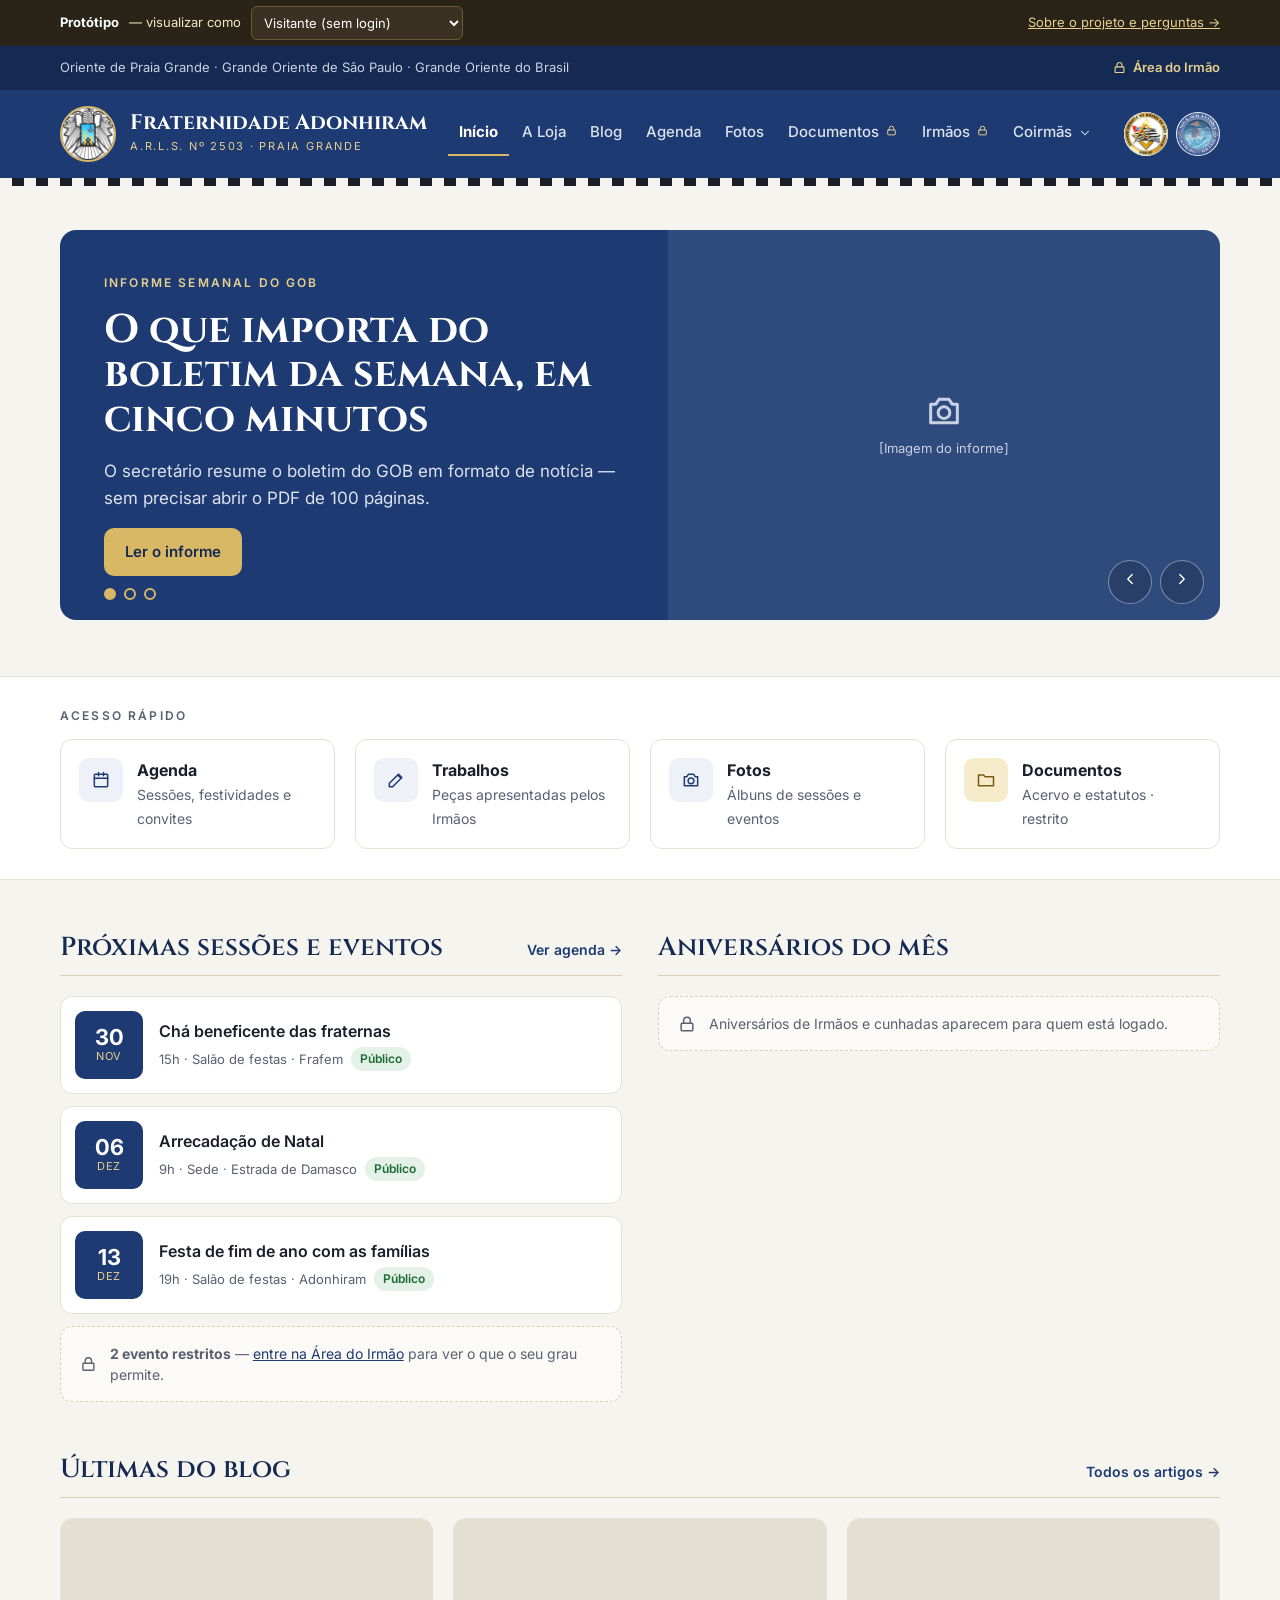
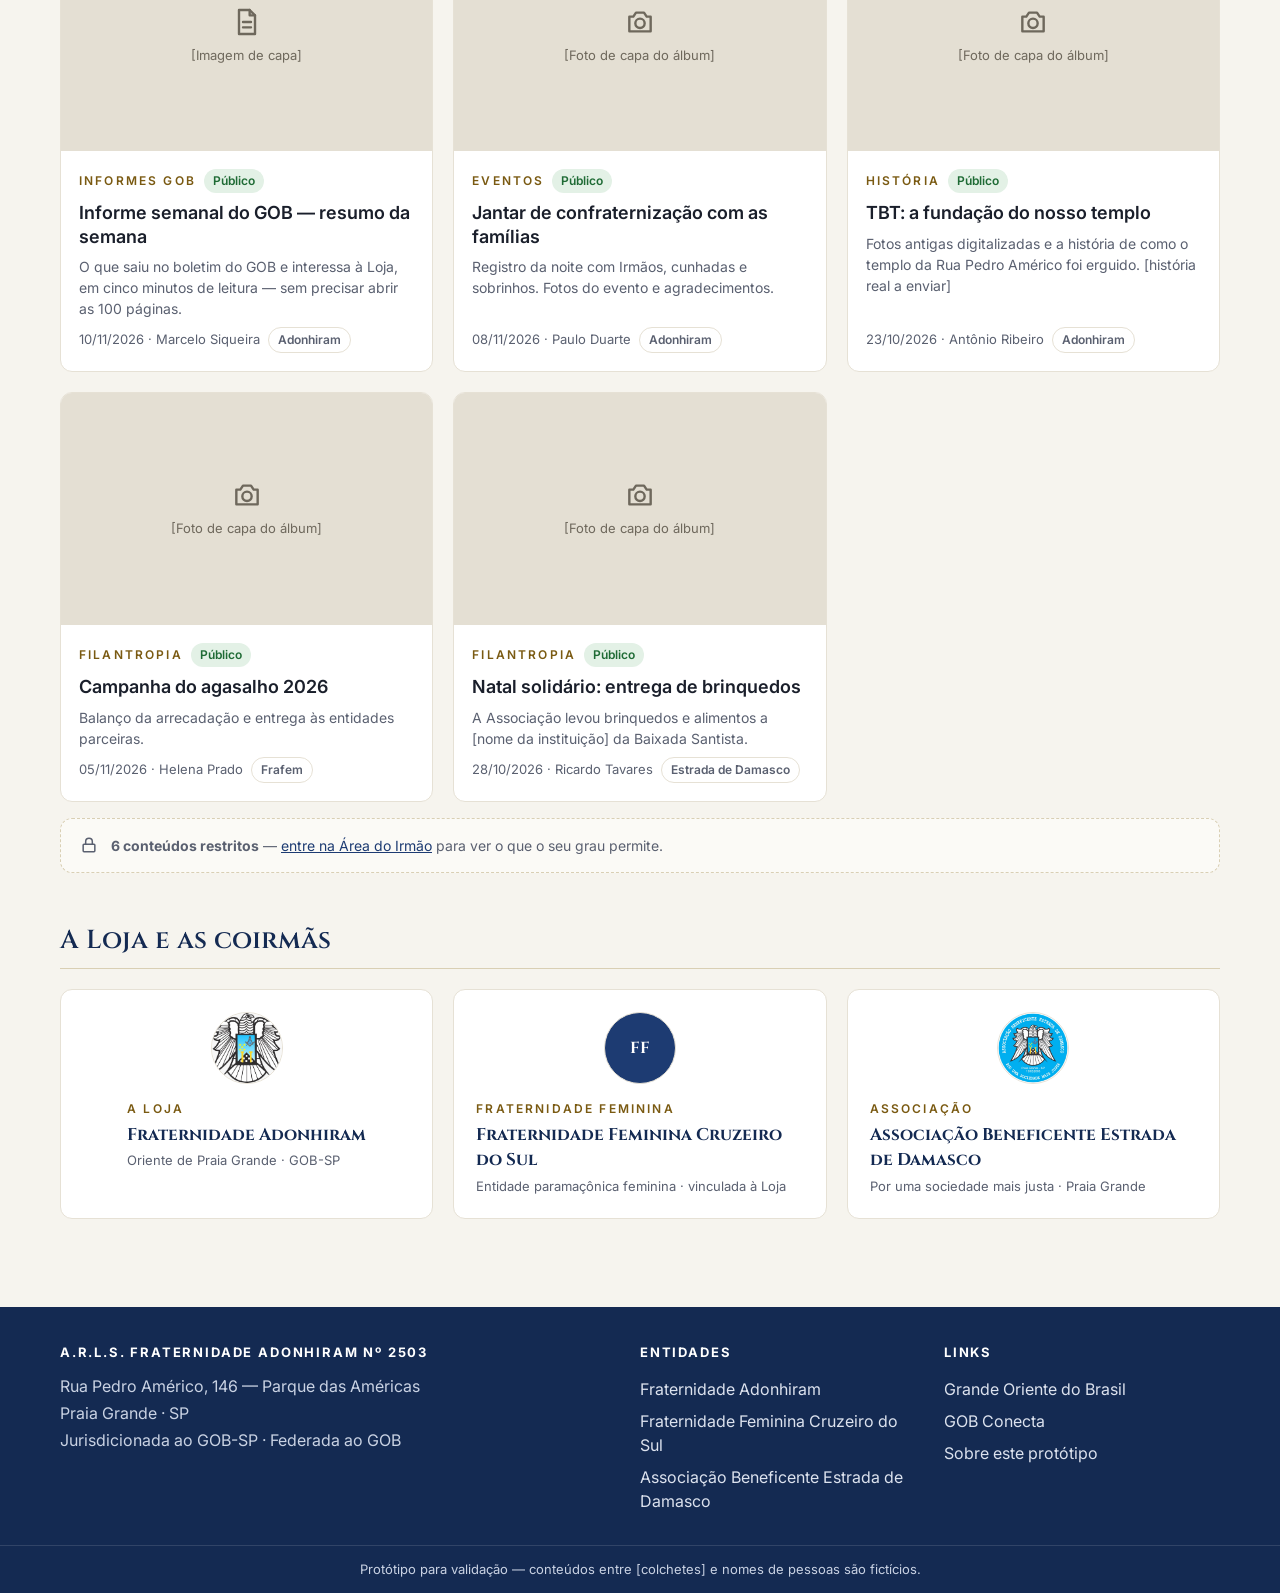
<file: index.html>
<!doctype html>
<html lang="pt-BR">
<head>
<meta charset="utf-8">
<meta name="viewport" content="width=device-width, initial-scale=1">
<title>Início — Fraternidade Adonhiram</title>
<meta name="description" content="Protótipo do portal da A.R.L.S. Fraternidade Adonhiram nº 2503 e entidades coirmãs.">
<link rel="icon" href="assets/img/aguia.jpg">
<link rel="preconnect" href="https://fonts.googleapis.com">
<link rel="preconnect" href="https://fonts.gstatic.com" crossorigin>
<link href="https://fonts.googleapis.com/css2?family=Cinzel:wght@500;600;700&family=Inter:wght@400;500;600;700&display=swap" rel="stylesheet">
<link rel="stylesheet" href="assets/css/site.css?v=4">
</head>
<body data-page="home">
<noscript>Este protótipo precisa de JavaScript.</noscript>
<script src="assets/js/data.js?v=4"></script>
<script src="assets/js/app.js?v=4"></script>
</body>
</html>
</file>
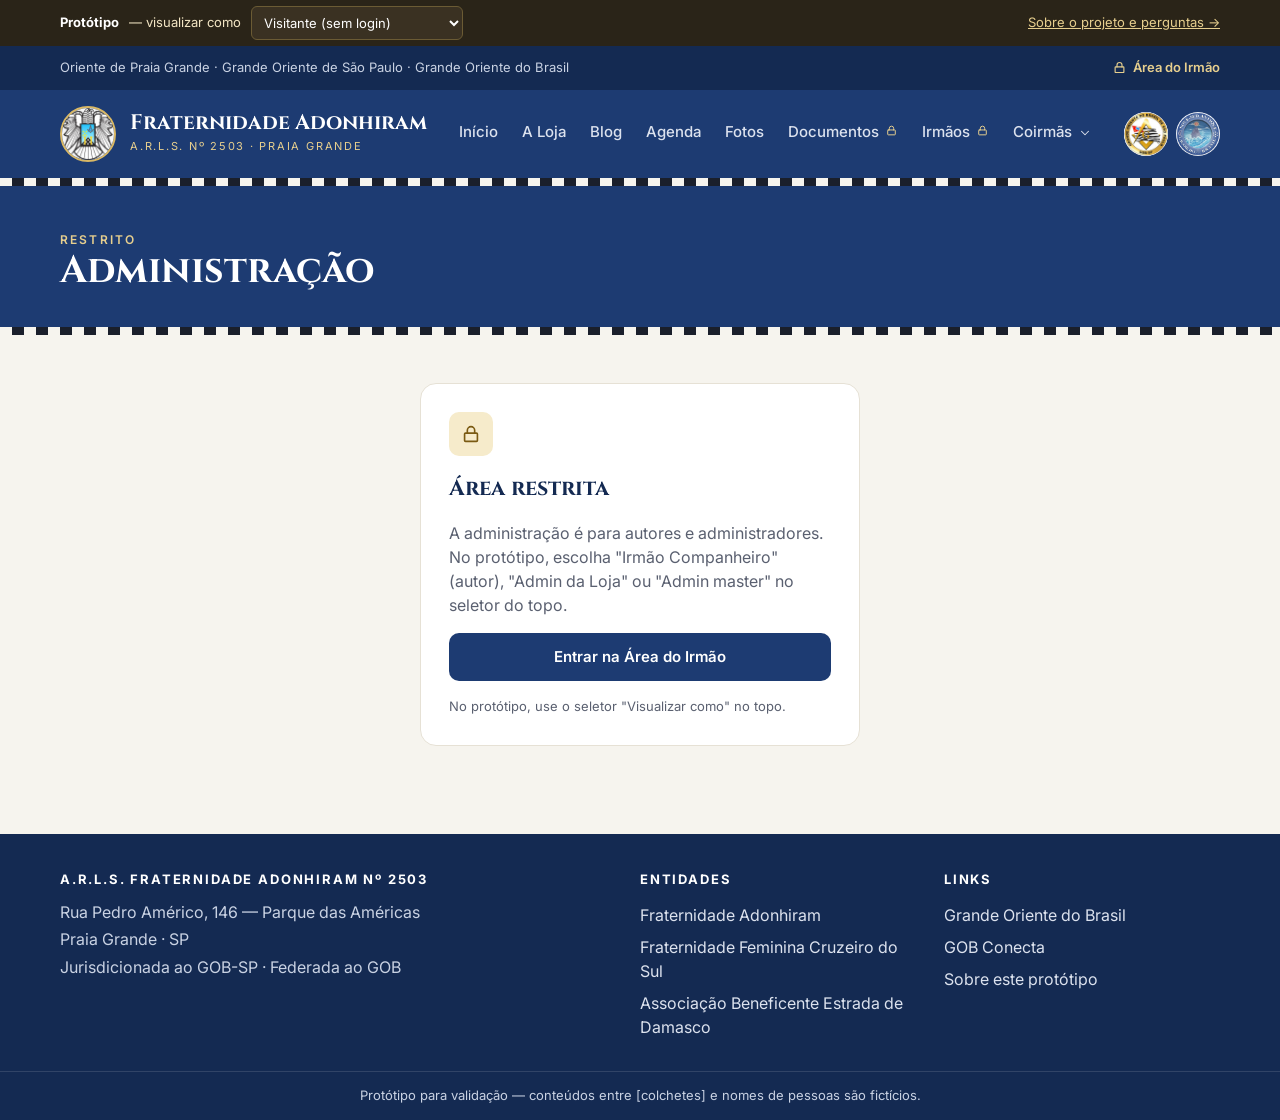
<file: admin.html>
<!doctype html>
<html lang="pt-BR">
<head>
<meta charset="utf-8">
<meta name="viewport" content="width=device-width, initial-scale=1">
<title>Administração — Fraternidade Adonhiram</title>
<meta name="description" content="Protótipo do portal da A.R.L.S. Fraternidade Adonhiram nº 2503 e entidades coirmãs.">
<link rel="icon" href="assets/img/aguia.jpg">
<link rel="preconnect" href="https://fonts.googleapis.com">
<link rel="preconnect" href="https://fonts.gstatic.com" crossorigin>
<link href="https://fonts.googleapis.com/css2?family=Cinzel:wght@500;600;700&family=Inter:wght@400;500;600;700&display=swap" rel="stylesheet">
<link rel="stylesheet" href="assets/css/site.css?v=4">
</head>
<body data-page="admin">
<noscript>Este protótipo precisa de JavaScript.</noscript>
<script src="assets/js/data.js?v=4"></script>
<script src="assets/js/app.js?v=4"></script>
</body>
</html>
</file>
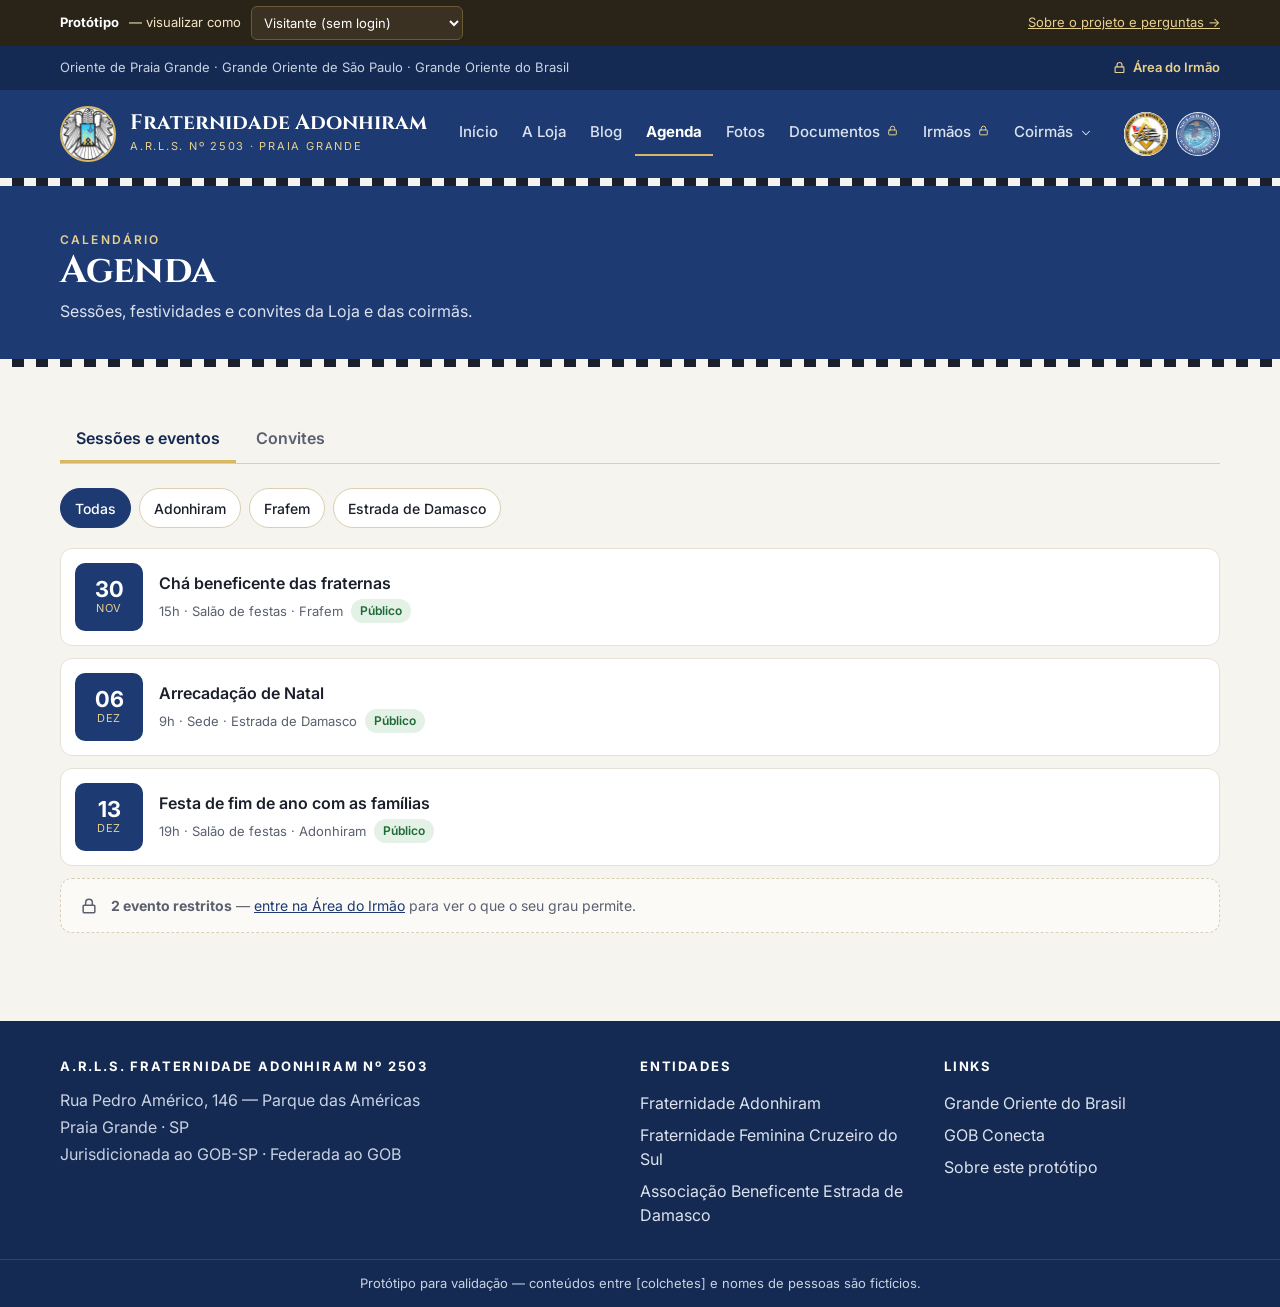
<file: agenda.html>
<!doctype html>
<html lang="pt-BR">
<head>
<meta charset="utf-8">
<meta name="viewport" content="width=device-width, initial-scale=1">
<title>Agenda — Fraternidade Adonhiram</title>
<meta name="description" content="Protótipo do portal da A.R.L.S. Fraternidade Adonhiram nº 2503 e entidades coirmãs.">
<link rel="icon" href="assets/img/aguia.jpg">
<link rel="preconnect" href="https://fonts.googleapis.com">
<link rel="preconnect" href="https://fonts.gstatic.com" crossorigin>
<link href="https://fonts.googleapis.com/css2?family=Cinzel:wght@500;600;700&family=Inter:wght@400;500;600;700&display=swap" rel="stylesheet">
<link rel="stylesheet" href="assets/css/site.css?v=4">
</head>
<body data-page="agenda">
<noscript>Este protótipo precisa de JavaScript.</noscript>
<script src="assets/js/data.js?v=4"></script>
<script src="assets/js/app.js?v=4"></script>
</body>
</html>
</file>
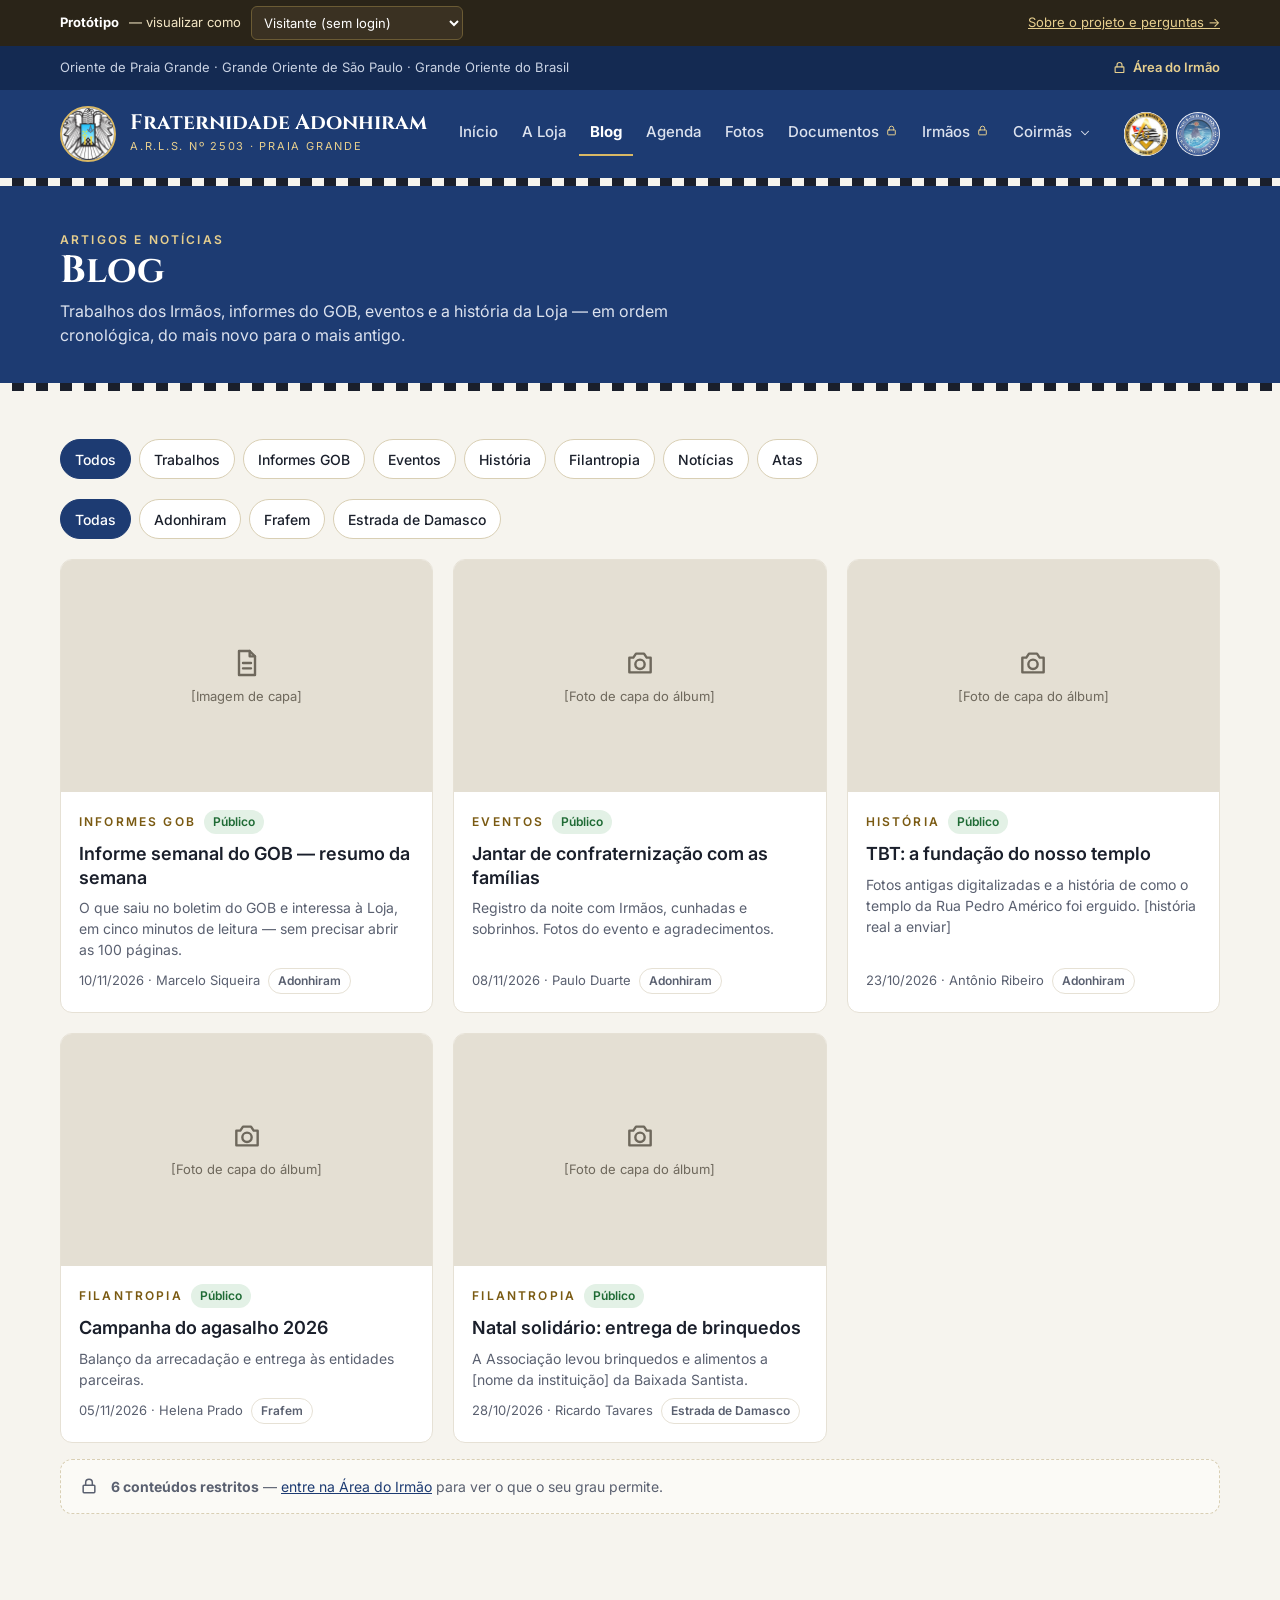
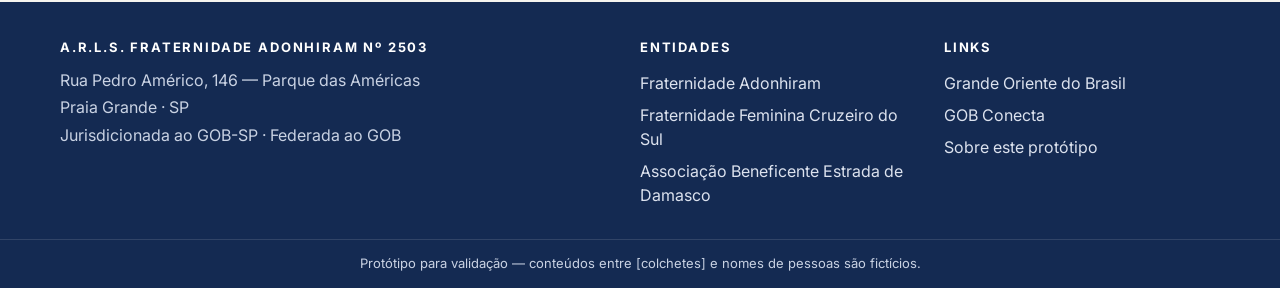
<file: blog.html>
<!doctype html>
<html lang="pt-BR">
<head>
<meta charset="utf-8">
<meta name="viewport" content="width=device-width, initial-scale=1">
<title>Blog — Fraternidade Adonhiram</title>
<meta name="description" content="Protótipo do portal da A.R.L.S. Fraternidade Adonhiram nº 2503 e entidades coirmãs.">
<link rel="icon" href="assets/img/aguia.jpg">
<link rel="preconnect" href="https://fonts.googleapis.com">
<link rel="preconnect" href="https://fonts.gstatic.com" crossorigin>
<link href="https://fonts.googleapis.com/css2?family=Cinzel:wght@500;600;700&family=Inter:wght@400;500;600;700&display=swap" rel="stylesheet">
<link rel="stylesheet" href="assets/css/site.css?v=4">
</head>
<body data-page="blog">
<noscript>Este protótipo precisa de JavaScript.</noscript>
<script src="assets/js/data.js?v=4"></script>
<script src="assets/js/app.js?v=4"></script>
</body>
</html>
</file>
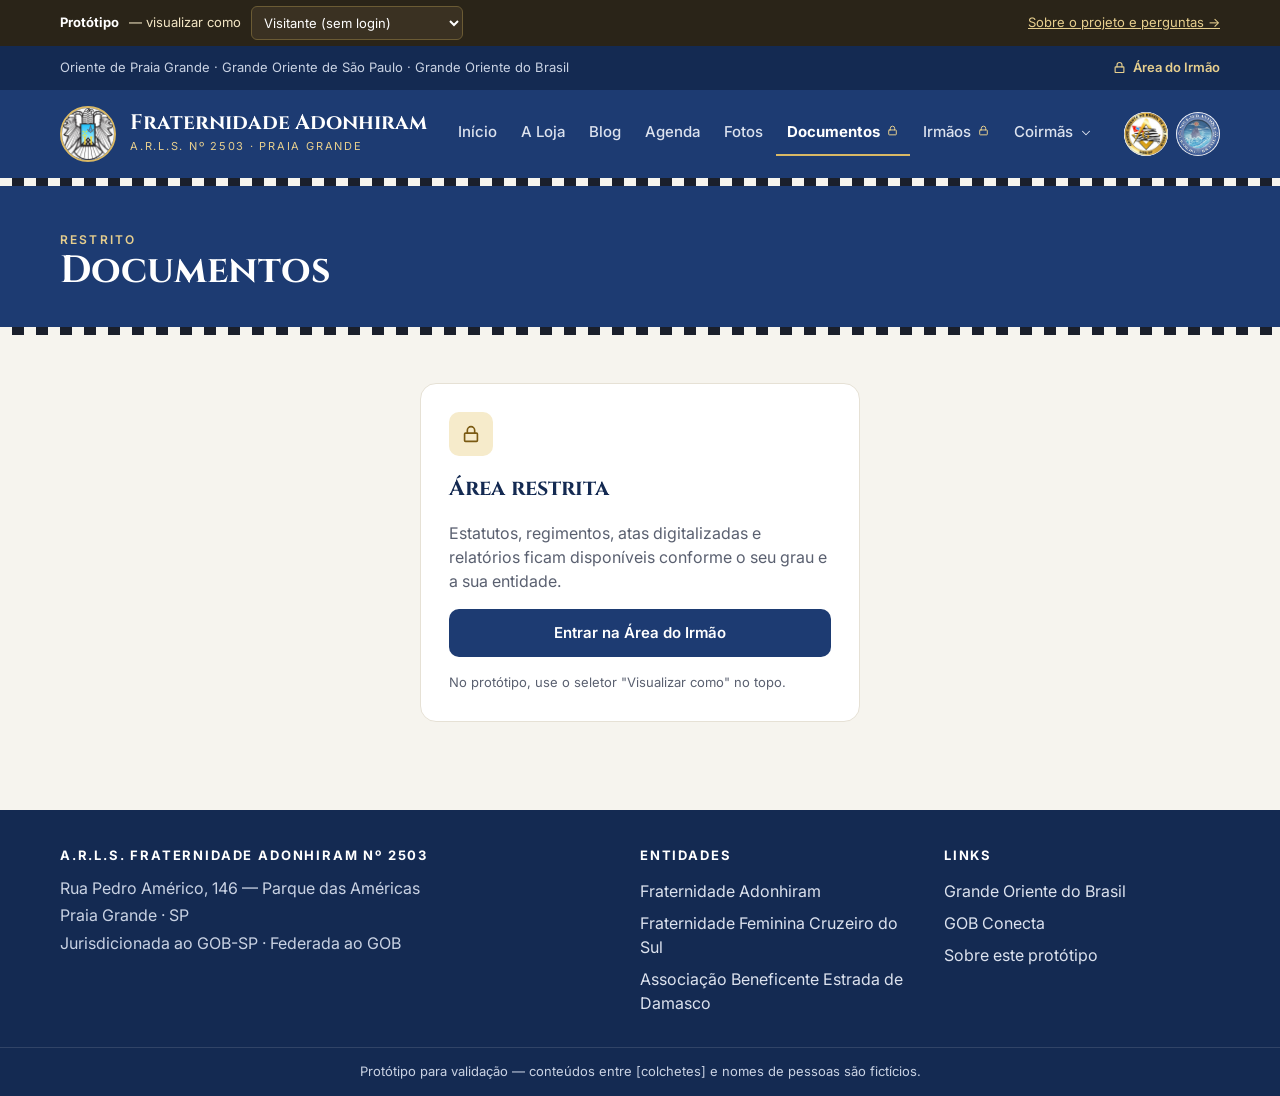
<file: documentos.html>
<!doctype html>
<html lang="pt-BR">
<head>
<meta charset="utf-8">
<meta name="viewport" content="width=device-width, initial-scale=1">
<title>Documentos — Fraternidade Adonhiram</title>
<meta name="description" content="Protótipo do portal da A.R.L.S. Fraternidade Adonhiram nº 2503 e entidades coirmãs.">
<link rel="icon" href="assets/img/aguia.jpg">
<link rel="preconnect" href="https://fonts.googleapis.com">
<link rel="preconnect" href="https://fonts.gstatic.com" crossorigin>
<link href="https://fonts.googleapis.com/css2?family=Cinzel:wght@500;600;700&family=Inter:wght@400;500;600;700&display=swap" rel="stylesheet">
<link rel="stylesheet" href="assets/css/site.css?v=4">
</head>
<body data-page="documentos">
<noscript>Este protótipo precisa de JavaScript.</noscript>
<script src="assets/js/data.js?v=4"></script>
<script src="assets/js/app.js?v=4"></script>
</body>
</html>
</file>
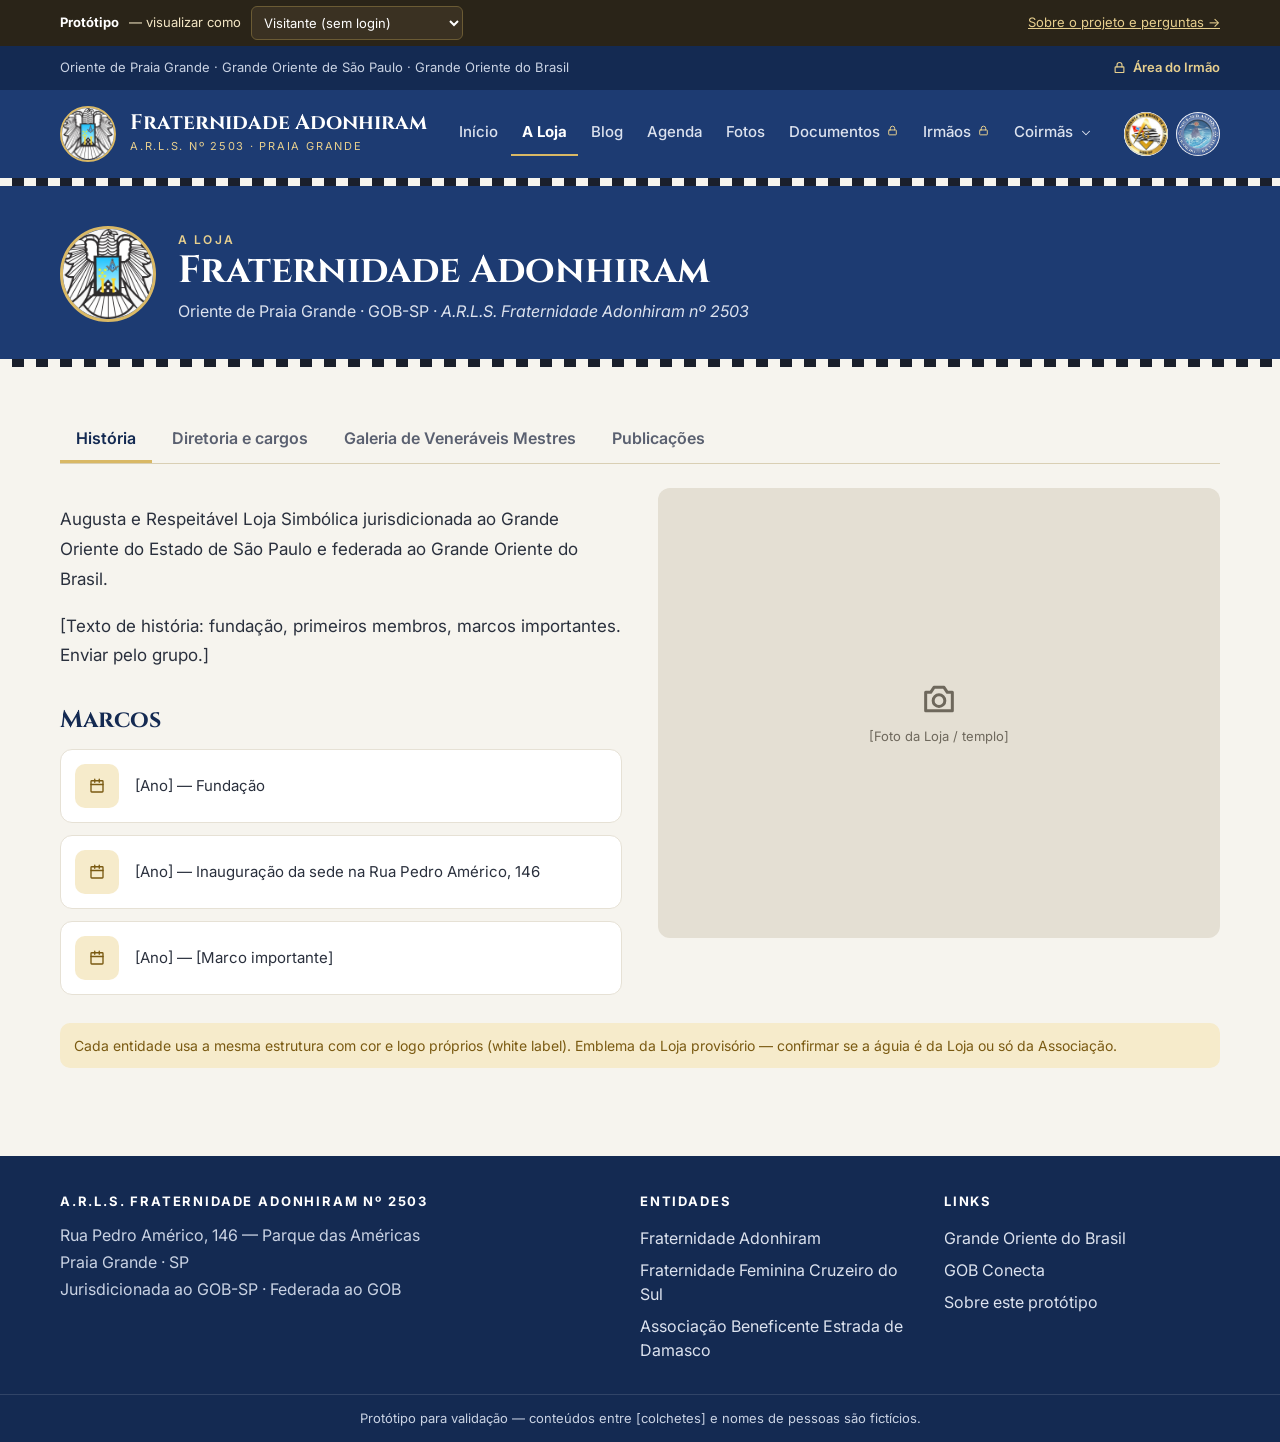
<file: entidade.html>
<!doctype html>
<html lang="pt-BR">
<head>
<meta charset="utf-8">
<meta name="viewport" content="width=device-width, initial-scale=1">
<title>Entidade — Fraternidade Adonhiram</title>
<meta name="description" content="Protótipo do portal da A.R.L.S. Fraternidade Adonhiram nº 2503 e entidades coirmãs.">
<link rel="icon" href="assets/img/aguia.jpg">
<link rel="preconnect" href="https://fonts.googleapis.com">
<link rel="preconnect" href="https://fonts.gstatic.com" crossorigin>
<link href="https://fonts.googleapis.com/css2?family=Cinzel:wght@500;600;700&family=Inter:wght@400;500;600;700&display=swap" rel="stylesheet">
<link rel="stylesheet" href="assets/css/site.css?v=4">
</head>
<body data-page="entidade">
<noscript>Este protótipo precisa de JavaScript.</noscript>
<script src="assets/js/data.js?v=4"></script>
<script src="assets/js/app.js?v=4"></script>
</body>
</html>
</file>
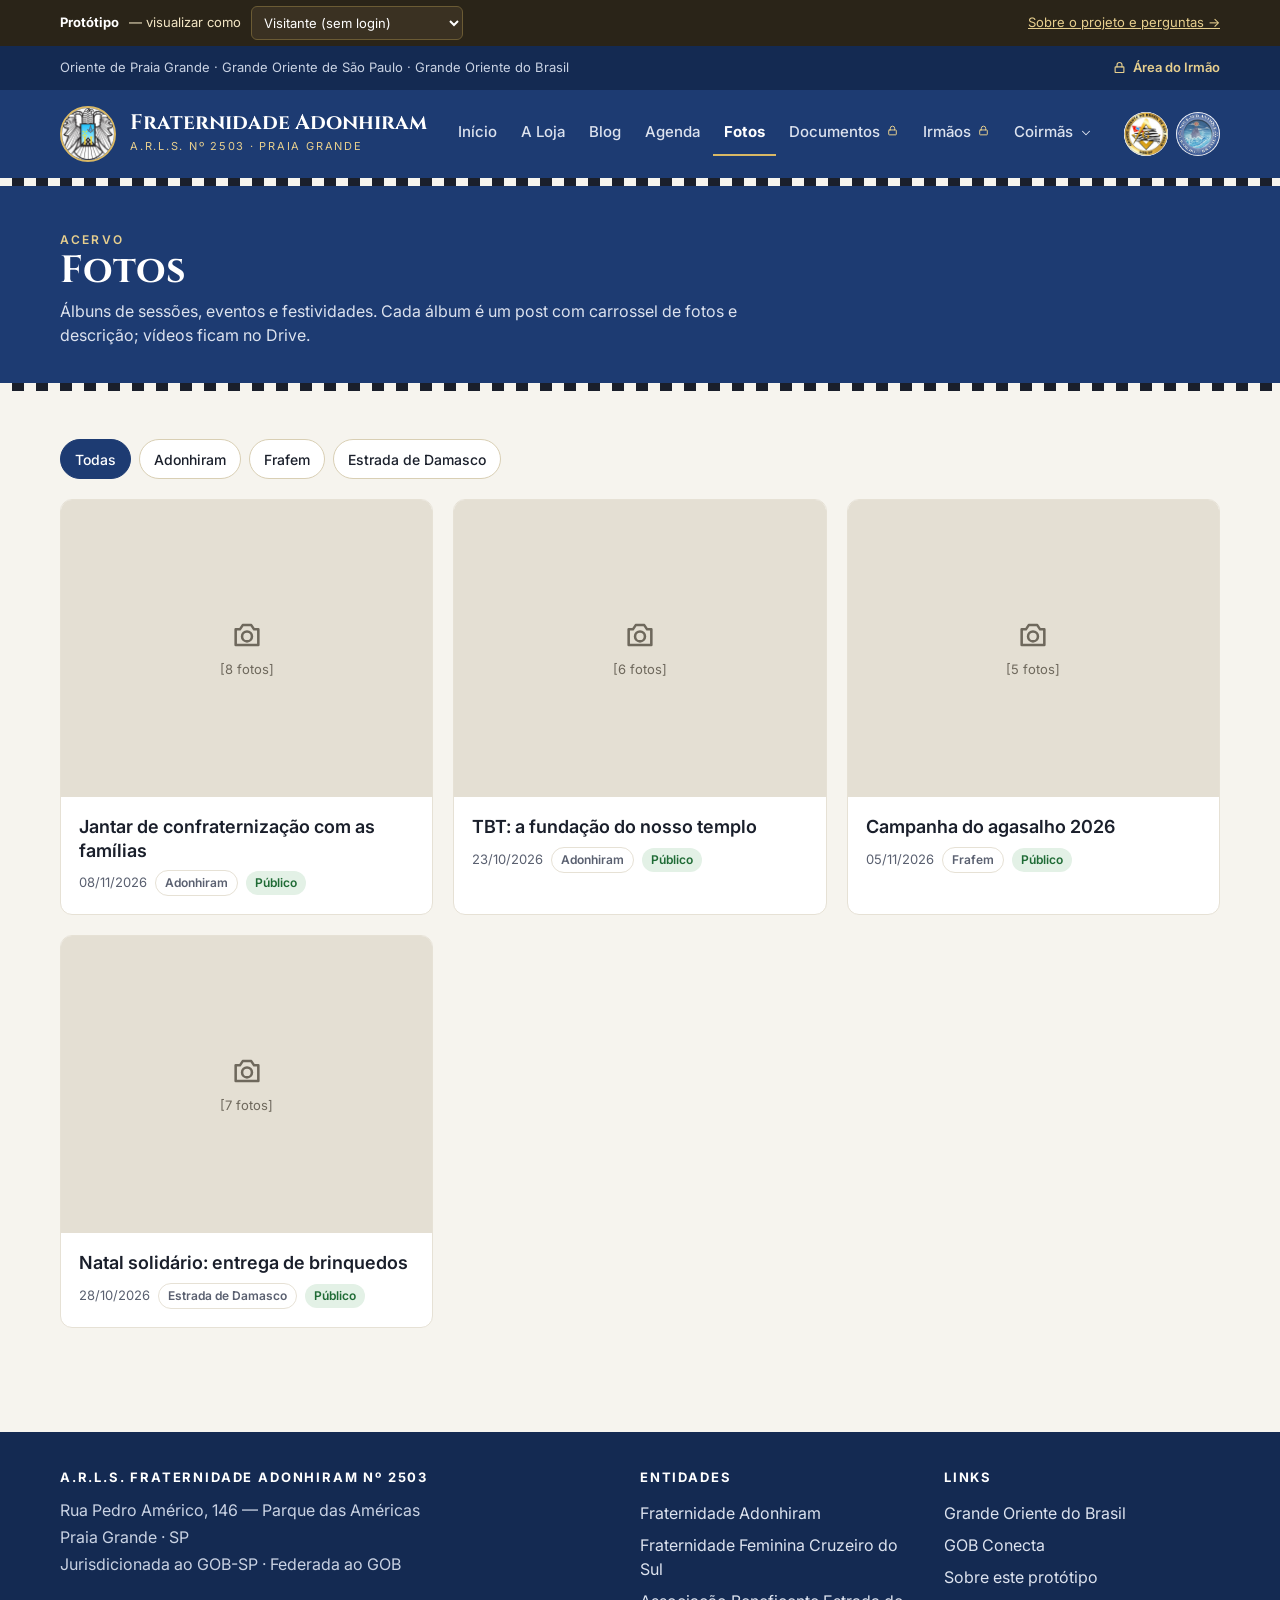
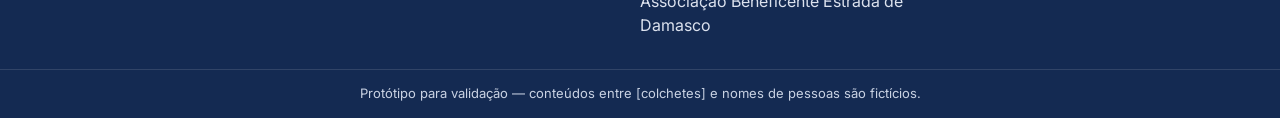
<file: fotos.html>
<!doctype html>
<html lang="pt-BR">
<head>
<meta charset="utf-8">
<meta name="viewport" content="width=device-width, initial-scale=1">
<title>Fotos — Fraternidade Adonhiram</title>
<meta name="description" content="Protótipo do portal da A.R.L.S. Fraternidade Adonhiram nº 2503 e entidades coirmãs.">
<link rel="icon" href="assets/img/aguia.jpg">
<link rel="preconnect" href="https://fonts.googleapis.com">
<link rel="preconnect" href="https://fonts.gstatic.com" crossorigin>
<link href="https://fonts.googleapis.com/css2?family=Cinzel:wght@500;600;700&family=Inter:wght@400;500;600;700&display=swap" rel="stylesheet">
<link rel="stylesheet" href="assets/css/site.css?v=4">
</head>
<body data-page="fotos">
<noscript>Este protótipo precisa de JavaScript.</noscript>
<script src="assets/js/data.js?v=4"></script>
<script src="assets/js/app.js?v=4"></script>
</body>
</html>
</file>
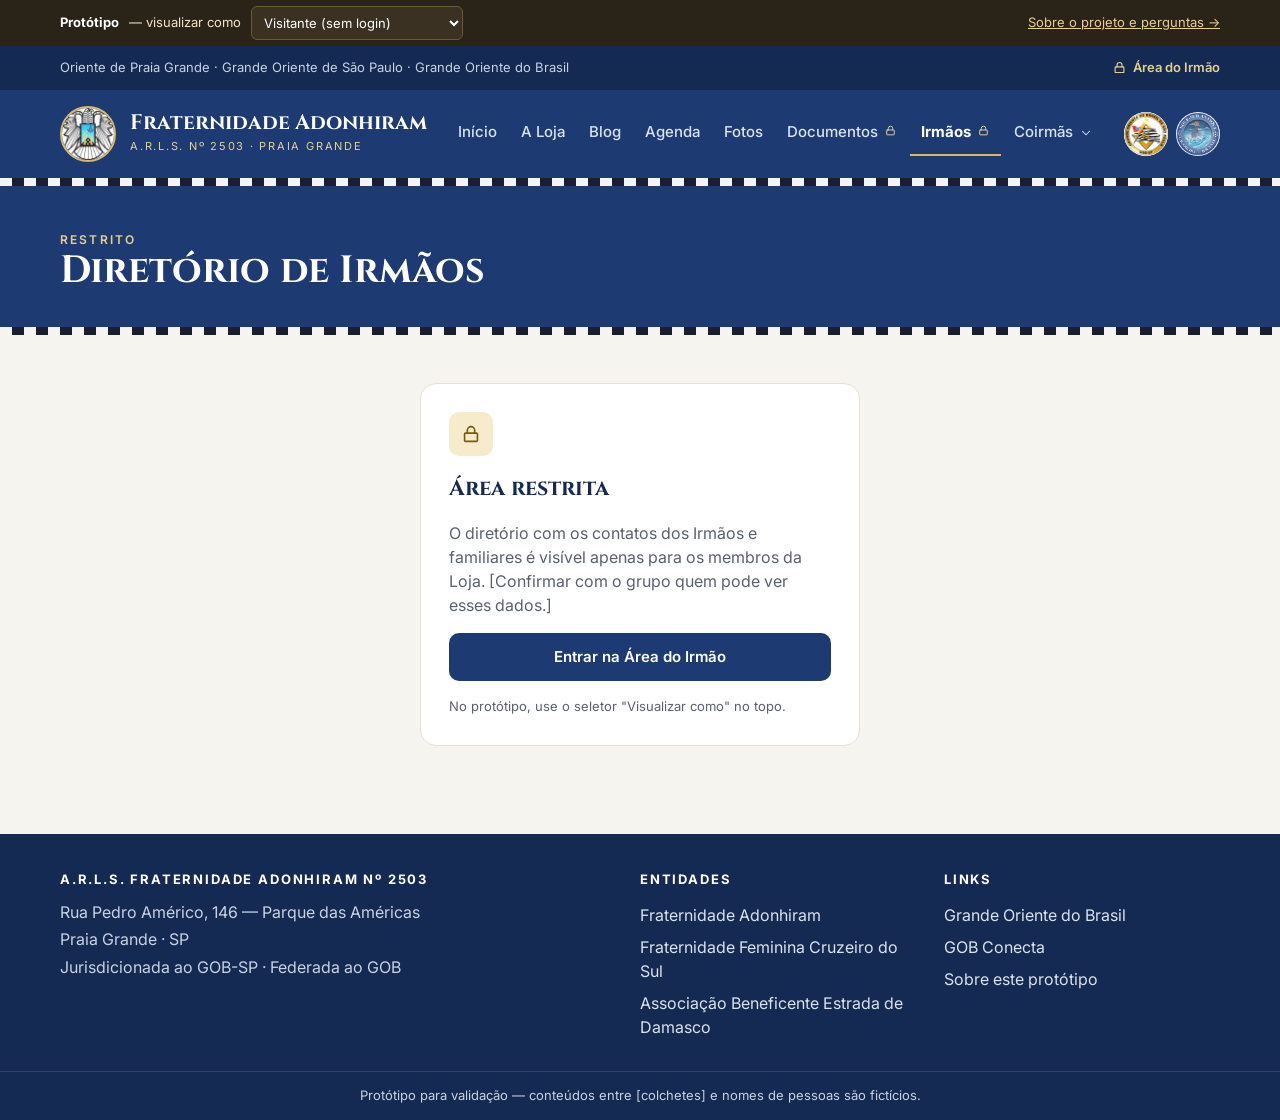
<file: irmaos.html>
<!doctype html>
<html lang="pt-BR">
<head>
<meta charset="utf-8">
<meta name="viewport" content="width=device-width, initial-scale=1">
<title>Diretório de Irmãos — Fraternidade Adonhiram</title>
<meta name="description" content="Protótipo do portal da A.R.L.S. Fraternidade Adonhiram nº 2503 e entidades coirmãs.">
<link rel="icon" href="assets/img/aguia.jpg">
<link rel="preconnect" href="https://fonts.googleapis.com">
<link rel="preconnect" href="https://fonts.gstatic.com" crossorigin>
<link href="https://fonts.googleapis.com/css2?family=Cinzel:wght@500;600;700&family=Inter:wght@400;500;600;700&display=swap" rel="stylesheet">
<link rel="stylesheet" href="assets/css/site.css?v=4">
</head>
<body data-page="irmaos">
<noscript>Este protótipo precisa de JavaScript.</noscript>
<script src="assets/js/data.js?v=4"></script>
<script src="assets/js/app.js?v=4"></script>
</body>
</html>
</file>
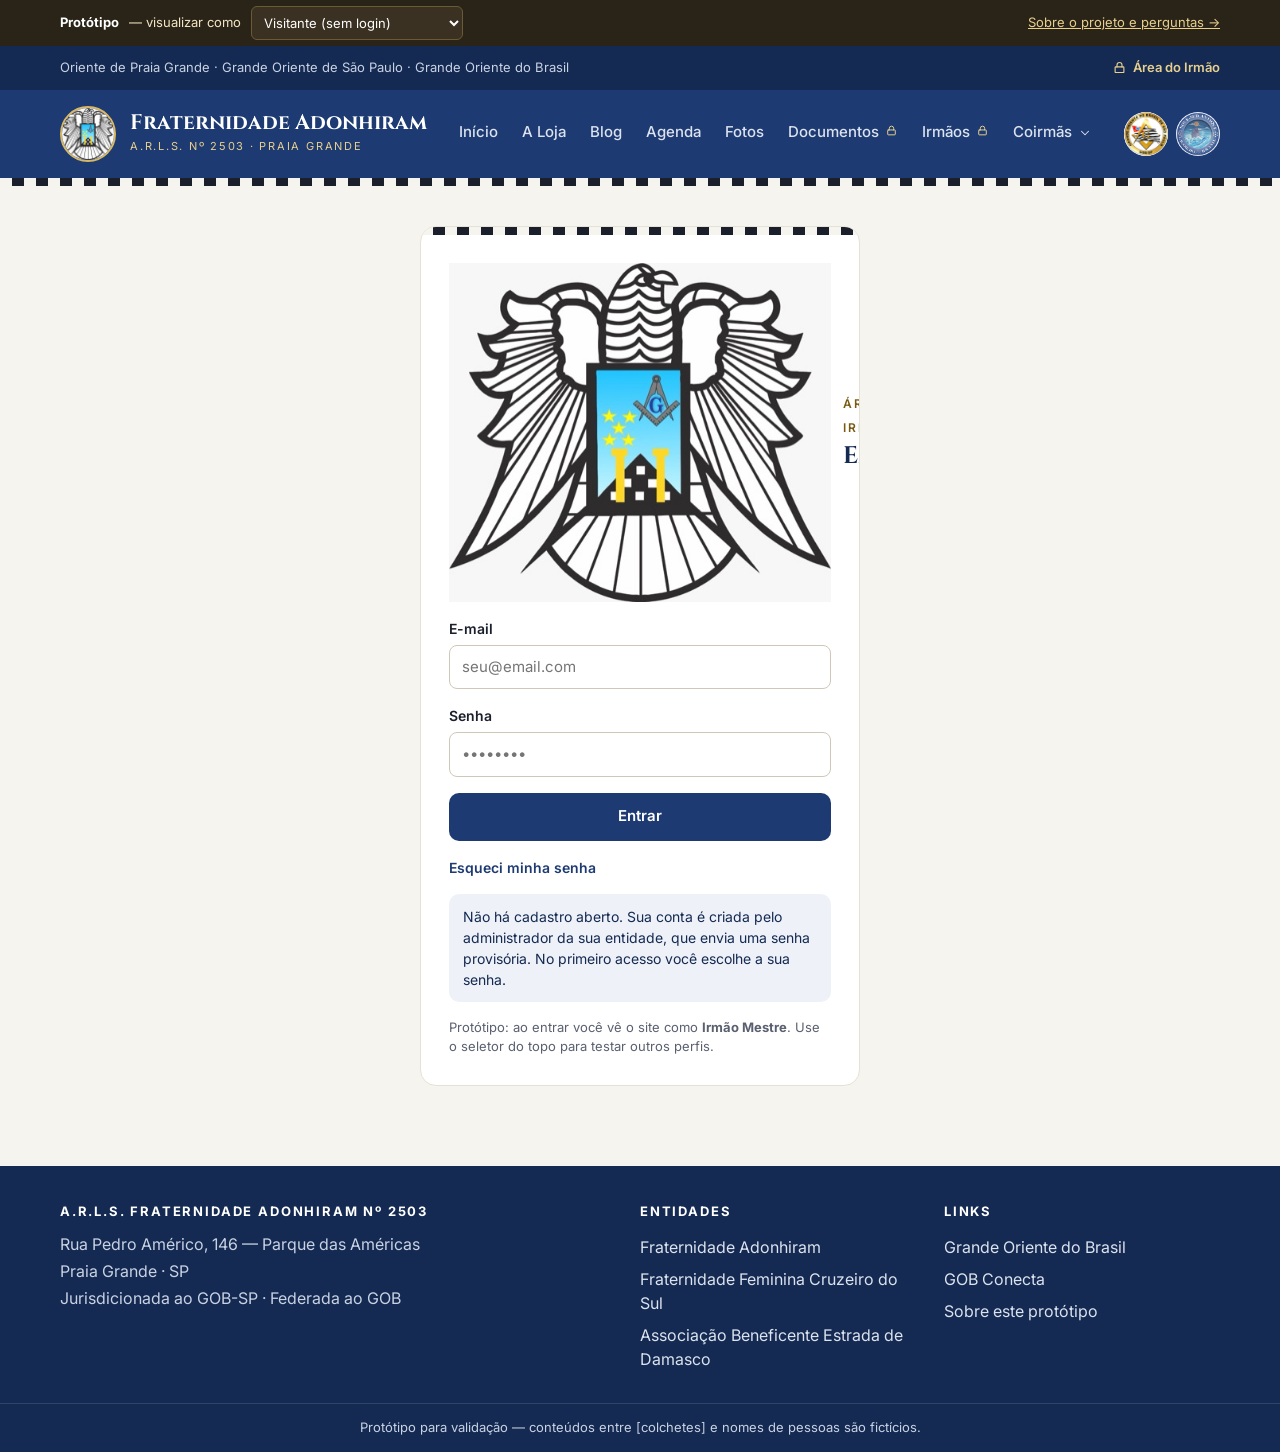
<file: login.html>
<!doctype html>
<html lang="pt-BR">
<head>
<meta charset="utf-8">
<meta name="viewport" content="width=device-width, initial-scale=1">
<title>Área do Irmão — Fraternidade Adonhiram</title>
<meta name="description" content="Protótipo do portal da A.R.L.S. Fraternidade Adonhiram nº 2503 e entidades coirmãs.">
<link rel="icon" href="assets/img/aguia.jpg">
<link rel="preconnect" href="https://fonts.googleapis.com">
<link rel="preconnect" href="https://fonts.gstatic.com" crossorigin>
<link href="https://fonts.googleapis.com/css2?family=Cinzel:wght@500;600;700&family=Inter:wght@400;500;600;700&display=swap" rel="stylesheet">
<link rel="stylesheet" href="assets/css/site.css?v=4">
</head>
<body data-page="login">
<noscript>Este protótipo precisa de JavaScript.</noscript>
<script src="assets/js/data.js?v=4"></script>
<script src="assets/js/app.js?v=4"></script>
</body>
</html>
</file>
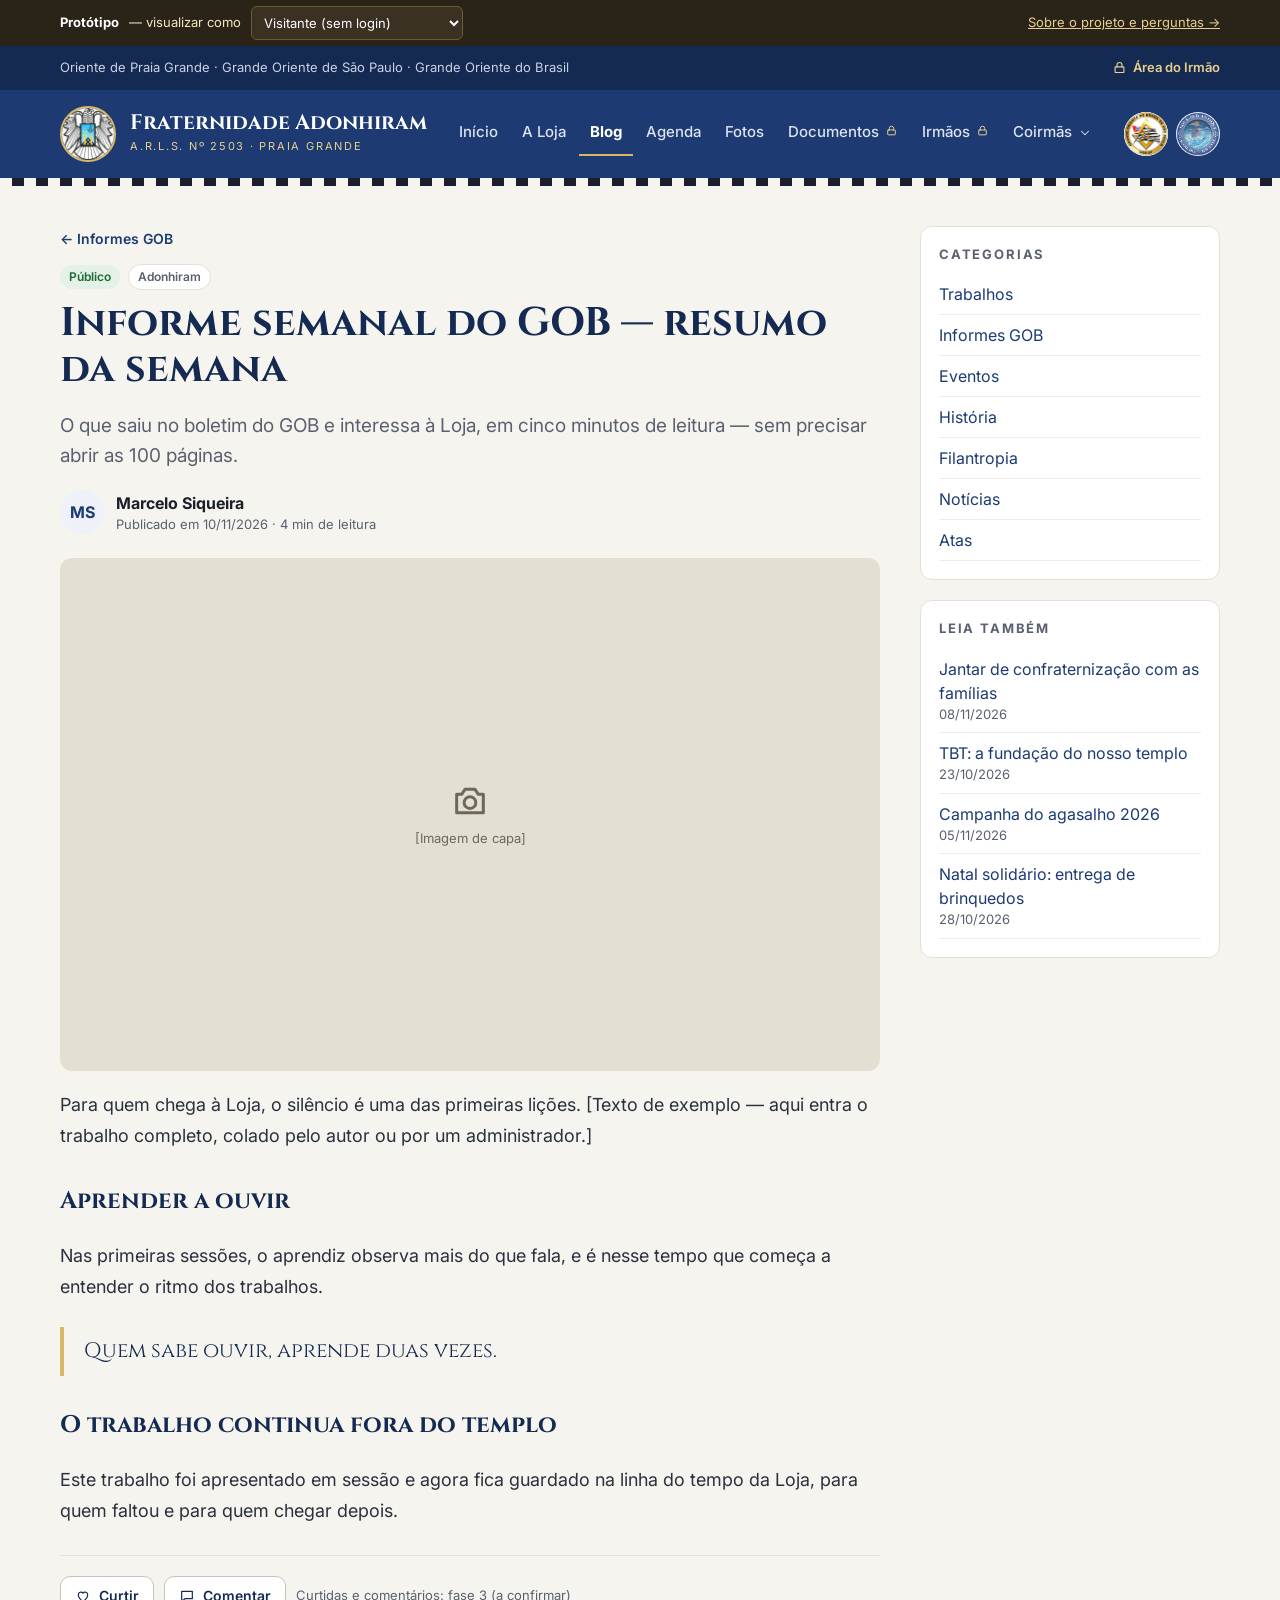
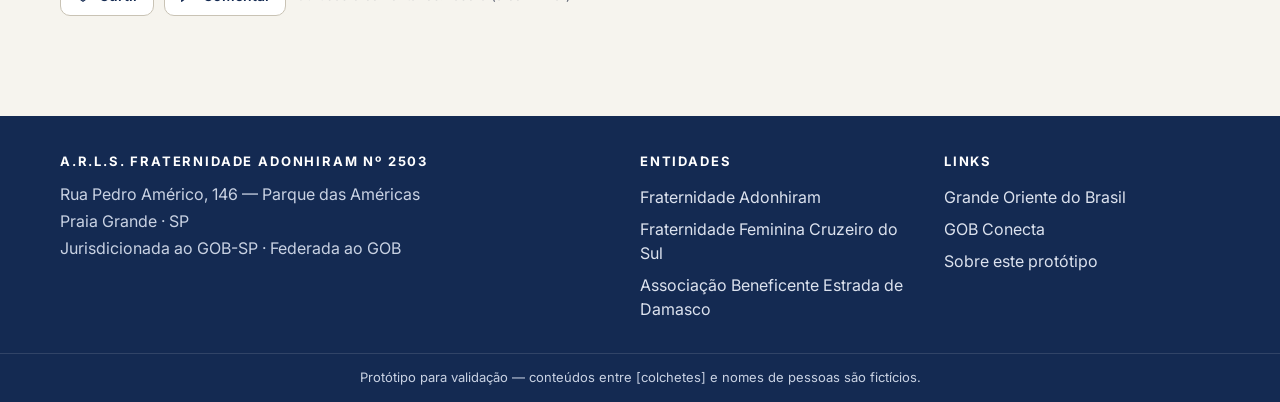
<file: post.html>
<!doctype html>
<html lang="pt-BR">
<head>
<meta charset="utf-8">
<meta name="viewport" content="width=device-width, initial-scale=1">
<title>Artigo — Fraternidade Adonhiram</title>
<meta name="description" content="Protótipo do portal da A.R.L.S. Fraternidade Adonhiram nº 2503 e entidades coirmãs.">
<link rel="icon" href="assets/img/aguia.jpg">
<link rel="preconnect" href="https://fonts.googleapis.com">
<link rel="preconnect" href="https://fonts.gstatic.com" crossorigin>
<link href="https://fonts.googleapis.com/css2?family=Cinzel:wght@500;600;700&family=Inter:wght@400;500;600;700&display=swap" rel="stylesheet">
<link rel="stylesheet" href="assets/css/site.css?v=4">
</head>
<body data-page="post">
<noscript>Este protótipo precisa de JavaScript.</noscript>
<script src="assets/js/data.js?v=4"></script>
<script src="assets/js/app.js?v=4"></script>
</body>
</html>
</file>
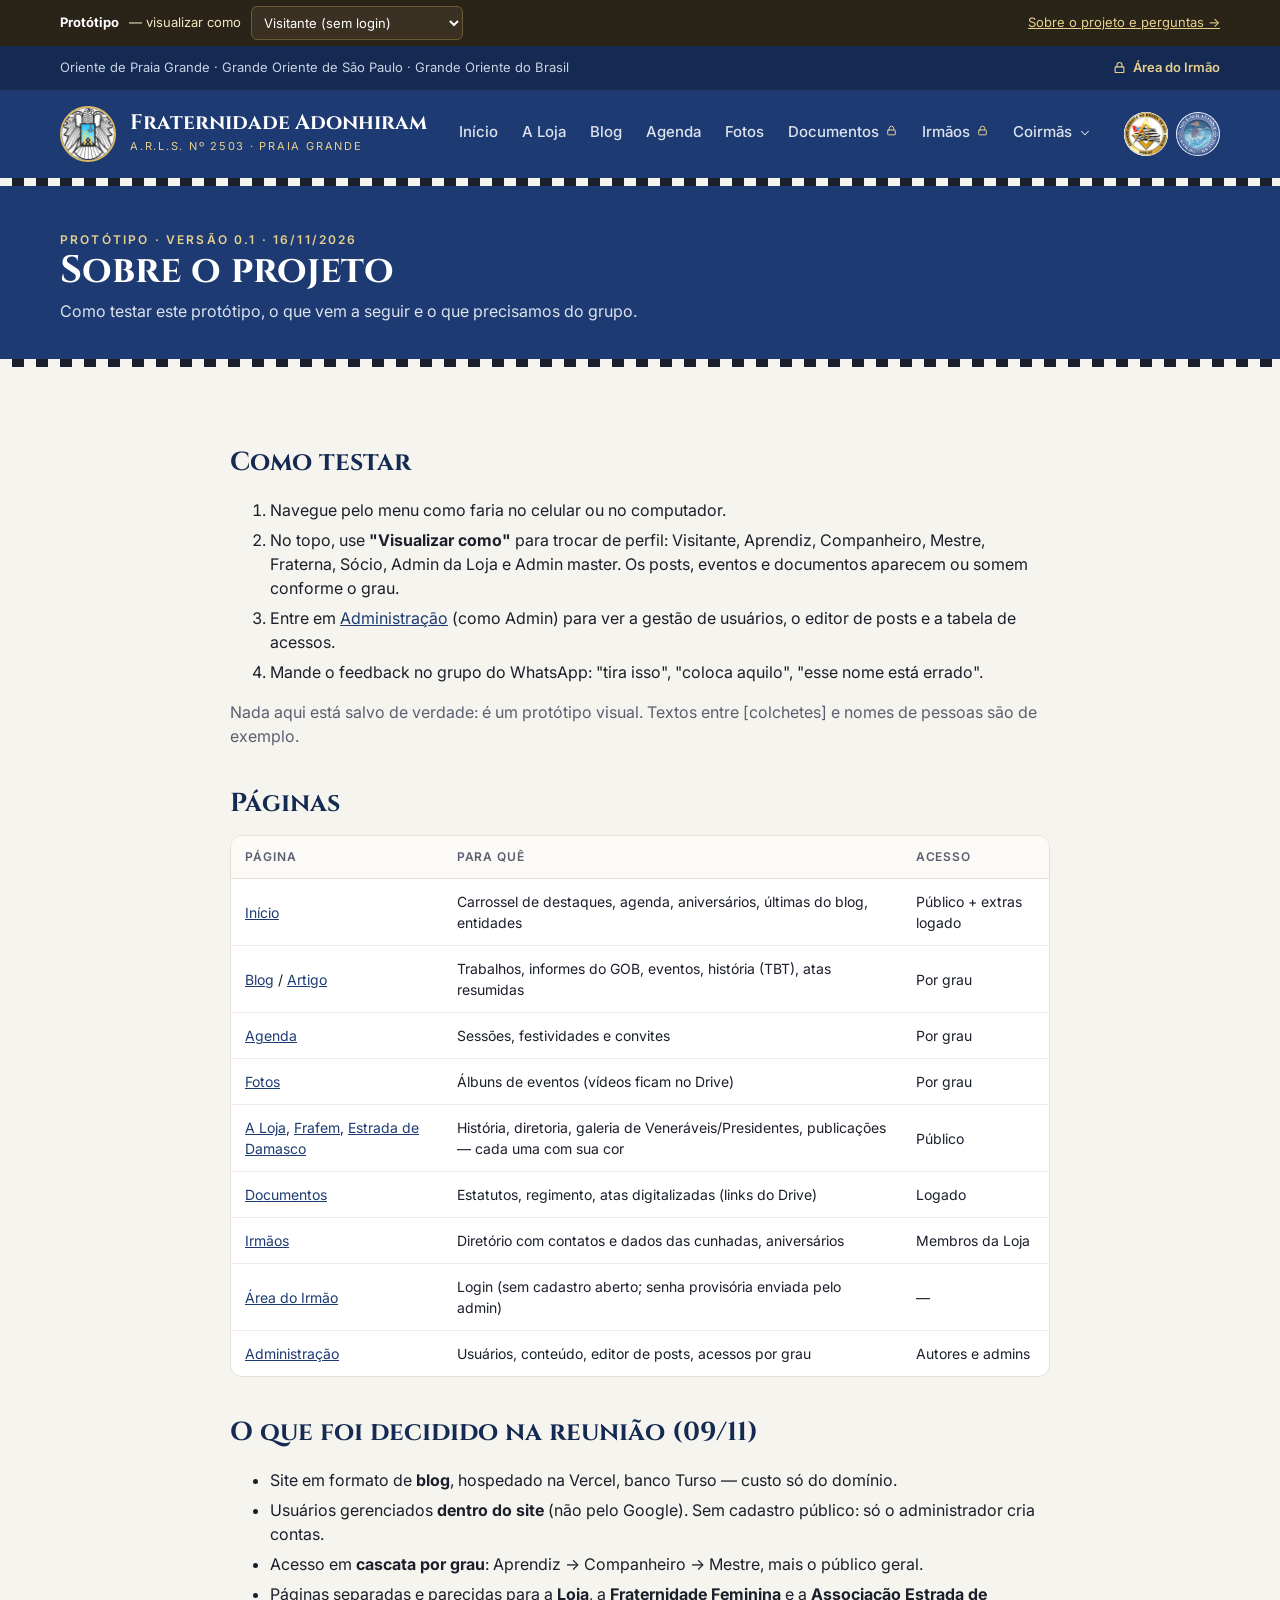
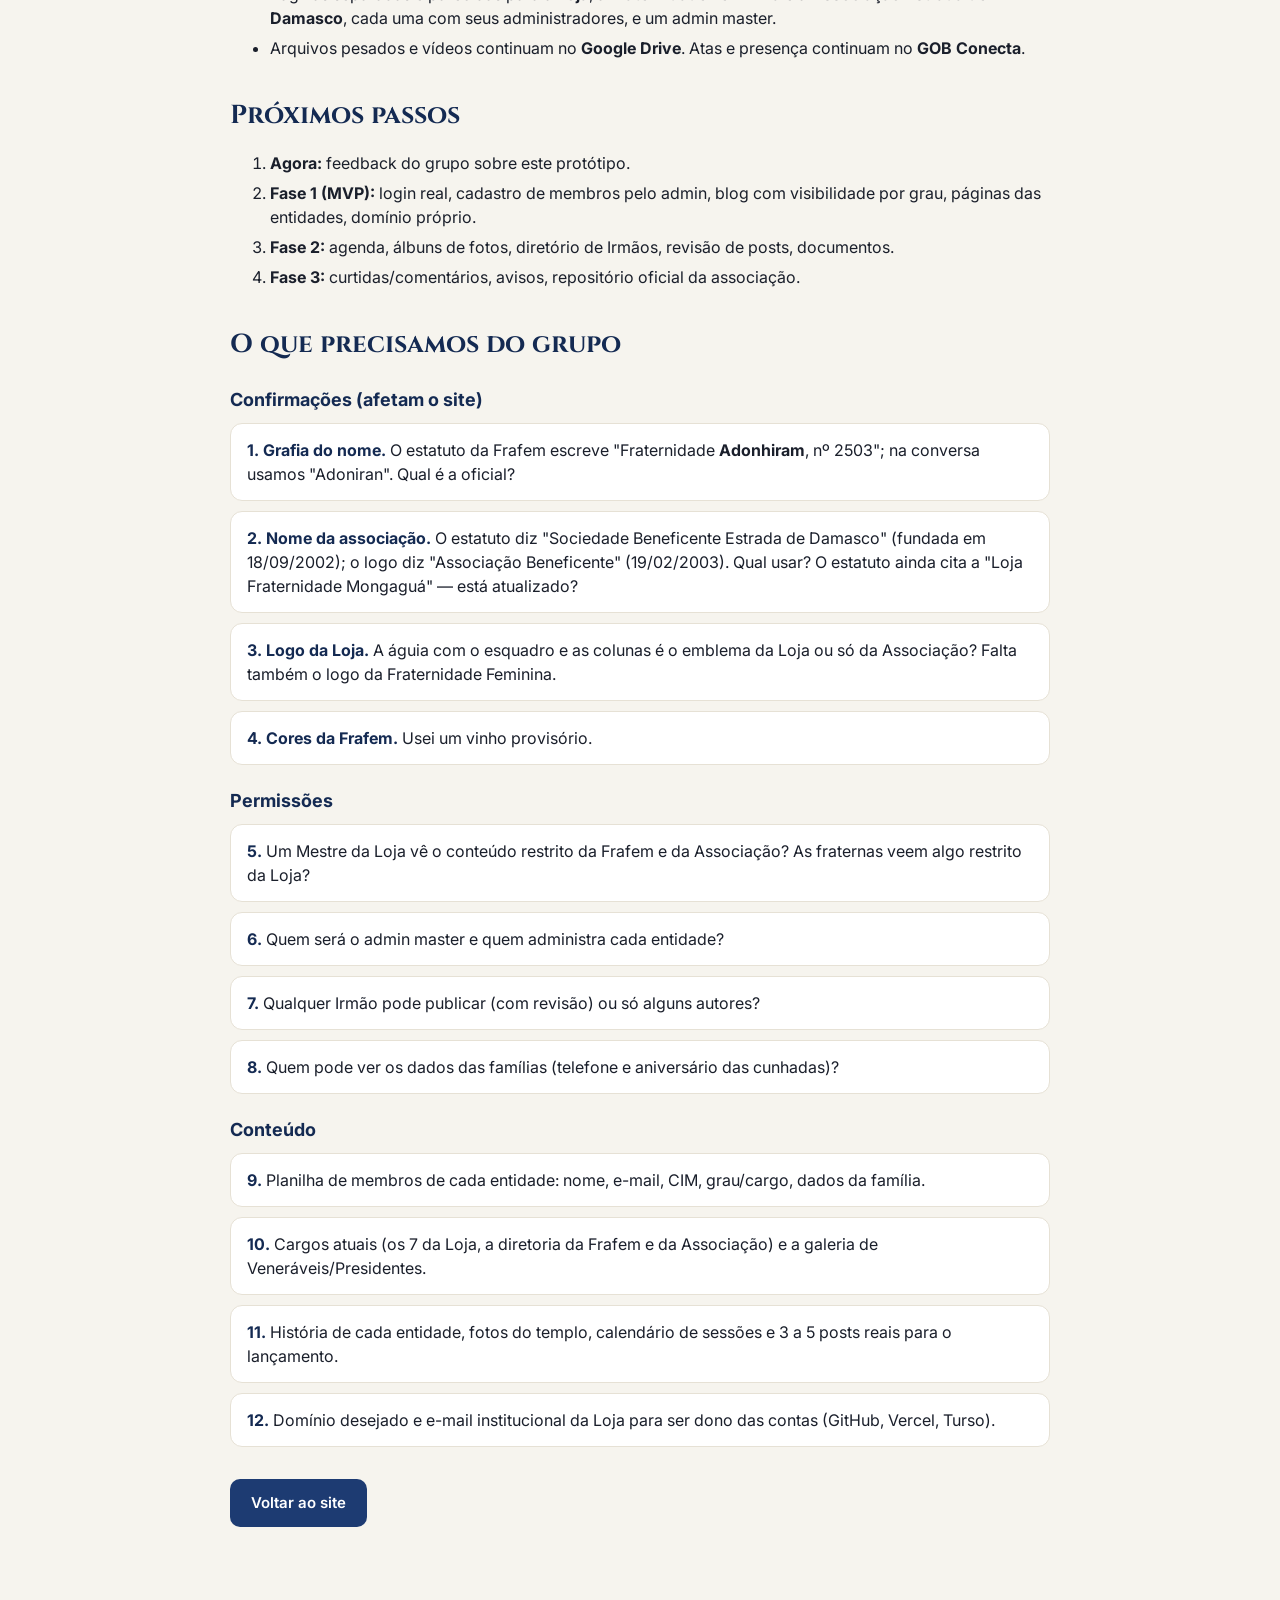
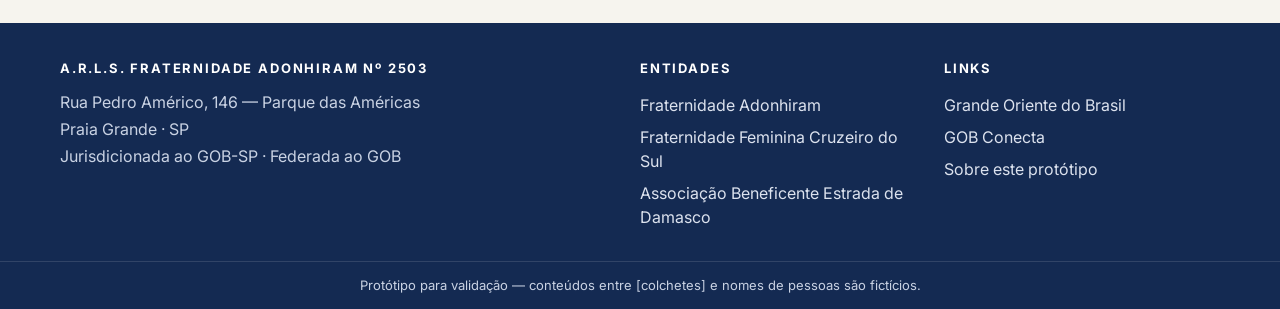
<file: projeto.html>
<!doctype html>
<html lang="pt-BR">
<head>
<meta charset="utf-8">
<meta name="viewport" content="width=device-width, initial-scale=1">
<title>Sobre o projeto — Fraternidade Adonhiram</title>
<link rel="icon" href="assets/img/aguia.jpg">
<link rel="preconnect" href="https://fonts.googleapis.com">
<link rel="preconnect" href="https://fonts.gstatic.com" crossorigin>
<link href="https://fonts.googleapis.com/css2?family=Cinzel:wght@500;600;700&family=Inter:wght@400;500;600;700&display=swap" rel="stylesheet">
<link rel="stylesheet" href="assets/css/site.css?v=4">
</head>
<body data-page="projeto">
<main>
<section class="page-head"><div class="wrap"><div><span class="eyebrow">Protótipo · versão 0.1 · 16/11/2026</span><h1>Sobre o projeto</h1><p>Como testar este protótipo, o que vem a seguir e o que precisamos do grupo.</p></div></div><div class="checker" style="height:8px"></div></section>
<div class="doc">

<h2>Como testar</h2>
<ol>
  <li>Navegue pelo menu como faria no celular ou no computador.</li>
  <li>No topo, use <strong>"Visualizar como"</strong> para trocar de perfil: Visitante, Aprendiz, Companheiro, Mestre, Fraterna, Sócio, Admin da Loja e Admin master. Os posts, eventos e documentos aparecem ou somem conforme o grau.</li>
  <li>Entre em <a href="admin.html">Administração</a> (como Admin) para ver a gestão de usuários, o editor de posts e a tabela de acessos.</li>
  <li>Mande o feedback no grupo do WhatsApp: "tira isso", "coloca aquilo", "esse nome está errado".</li>
</ol>
<p class="muted">Nada aqui está salvo de verdade: é um protótipo visual. Textos entre [colchetes] e nomes de pessoas são de exemplo.</p>

<h2>Páginas</h2>
<div class="table-wrap"><table><thead><tr><th>Página</th><th>Para quê</th><th>Acesso</th></tr></thead><tbody>
<tr><td><a href="index.html">Início</a></td><td>Carrossel de destaques, agenda, aniversários, últimas do blog, entidades</td><td>Público + extras logado</td></tr>
<tr><td><a href="blog.html">Blog</a> / <a href="post.html?id=p3">Artigo</a></td><td>Trabalhos, informes do GOB, eventos, história (TBT), atas resumidas</td><td>Por grau</td></tr>
<tr><td><a href="agenda.html">Agenda</a></td><td>Sessões, festividades e convites</td><td>Por grau</td></tr>
<tr><td><a href="fotos.html">Fotos</a></td><td>Álbuns de eventos (vídeos ficam no Drive)</td><td>Por grau</td></tr>
<tr><td><a href="entidade.html?ent=adonhiram">A Loja</a>, <a href="entidade.html?ent=frafem">Frafem</a>, <a href="entidade.html?ent=damasco">Estrada de Damasco</a></td><td>História, diretoria, galeria de Veneráveis/Presidentes, publicações — cada uma com sua cor</td><td>Público</td></tr>
<tr><td><a href="documentos.html">Documentos</a></td><td>Estatutos, regimento, atas digitalizadas (links do Drive)</td><td>Logado</td></tr>
<tr><td><a href="irmaos.html">Irmãos</a></td><td>Diretório com contatos e dados das cunhadas, aniversários</td><td>Membros da Loja</td></tr>
<tr><td><a href="login.html">Área do Irmão</a></td><td>Login (sem cadastro aberto; senha provisória enviada pelo admin)</td><td>—</td></tr>
<tr><td><a href="admin.html">Administração</a></td><td>Usuários, conteúdo, editor de posts, acessos por grau</td><td>Autores e admins</td></tr>
</tbody></table></div>

<h2>O que foi decidido na reunião (09/11)</h2>
<ul>
  <li>Site em formato de <strong>blog</strong>, hospedado na Vercel, banco Turso — custo só do domínio.</li>
  <li>Usuários gerenciados <strong>dentro do site</strong> (não pelo Google). Sem cadastro público: só o administrador cria contas.</li>
  <li>Acesso em <strong>cascata por grau</strong>: Aprendiz → Companheiro → Mestre, mais o público geral.</li>
  <li>Páginas separadas e parecidas para a <strong>Loja</strong>, a <strong>Fraternidade Feminina</strong> e a <strong>Associação Estrada de Damasco</strong>, cada uma com seus administradores, e um admin master.</li>
  <li>Arquivos pesados e vídeos continuam no <strong>Google Drive</strong>. Atas e presença continuam no <strong>GOB Conecta</strong>.</li>
</ul>

<h2>Próximos passos</h2>
<ol>
  <li><strong>Agora:</strong> feedback do grupo sobre este protótipo.</li>
  <li><strong>Fase 1 (MVP):</strong> login real, cadastro de membros pelo admin, blog com visibilidade por grau, páginas das entidades, domínio próprio.</li>
  <li><strong>Fase 2:</strong> agenda, álbuns de fotos, diretório de Irmãos, revisão de posts, documentos.</li>
  <li><strong>Fase 3:</strong> curtidas/comentários, avisos, repositório oficial da associação.</li>
</ol>

<h2>O que precisamos do grupo</h2>
<h3>Confirmações (afetam o site)</h3>
<div class="q"><b>1. Grafia do nome.</b> O estatuto da Frafem escreve "Fraternidade <strong>Adonhiram</strong>, nº 2503"; na conversa usamos "Adoniran". Qual é a oficial?</div>
<div class="q"><b>2. Nome da associação.</b> O estatuto diz "Sociedade Beneficente Estrada de Damasco" (fundada em 18/09/2002); o logo diz "Associação Beneficente" (19/02/2003). Qual usar? O estatuto ainda cita a "Loja Fraternidade Mongaguá" — está atualizado?</div>
<div class="q"><b>3. Logo da Loja.</b> A águia com o esquadro e as colunas é o emblema da Loja ou só da Associação? Falta também o logo da Fraternidade Feminina.</div>
<div class="q"><b>4. Cores da Frafem.</b> Usei um vinho provisório.</div>
<h3>Permissões</h3>
<div class="q"><b>5.</b> Um Mestre da Loja vê o conteúdo restrito da Frafem e da Associação? As fraternas veem algo restrito da Loja?</div>
<div class="q"><b>6.</b> Quem será o admin master e quem administra cada entidade?</div>
<div class="q"><b>7.</b> Qualquer Irmão pode publicar (com revisão) ou só alguns autores?</div>
<div class="q"><b>8.</b> Quem pode ver os dados das famílias (telefone e aniversário das cunhadas)?</div>
<h3>Conteúdo</h3>
<div class="q"><b>9.</b> Planilha de membros de cada entidade: nome, e-mail, CIM, grau/cargo, dados da família.</div>
<div class="q"><b>10.</b> Cargos atuais (os 7 da Loja, a diretoria da Frafem e da Associação) e a galeria de Veneráveis/Presidentes.</div>
<div class="q"><b>11.</b> História de cada entidade, fotos do templo, calendário de sessões e 3 a 5 posts reais para o lançamento.</div>
<div class="q"><b>12.</b> Domínio desejado e e-mail institucional da Loja para ser dono das contas (GitHub, Vercel, Turso).</div>

<p style="margin-top:32px"><a class="btn pri" href="index.html">Voltar ao site</a></p>
</div>
</main>
<script src="assets/js/data.js?v=4"></script>
<script src="assets/js/app.js?v=4"></script>
</body>
</html>
</file>
<file: assets/css/site.css>
/* Portal Fraternidade Adonhiram — mockup
   Base visual: protótipo do Claude Design (marinho, dourado, piso xadrez, Cinzel + Inter) */
:root{
  --primary:#1D3B72; --primary-dark:#142A52; --accent:#D9B865; --accent-soft:#E7CF8E; --accent-ink:#7A5A12;
  --bg:#F6F4EE; --surface:#FFFFFF; --ink:#1A1F2B; --muted:#5A6070; --line:#E6E1D5; --line-2:#D9CFB4;
  --placeholder:#E4DFD3; --placeholder-ink:#6E685C; --chip:#EEF1F7;
  --ok-bg:#E3F1E6; --ok:#1F6B35; --warn-bg:#F6EBCB; --off-bg:#ECEAE5; --off:#4A5163; --danger:#8A2A1E;
  --radius:12px; --serif:Cinzel, Georgia, serif; --sans:Inter, system-ui, -apple-system, sans-serif;
}
/* white label: cada entidade troca as cores principais */
body[data-ent="frafem"]{ --primary:#7A2848; --primary-dark:#561A33; --chip:#F5E9EE; }
body[data-ent="damasco"]{ --primary:#0B6FA4; --primary-dark:#0A4F78; --chip:#E3F3FB; }

*{box-sizing:border-box}
html{scroll-behavior:smooth}
body{margin:0;background:var(--bg);color:var(--ink);font-family:var(--sans);font-size:16px;line-height:1.5;-webkit-font-smoothing:antialiased}
a{color:var(--primary)} a:hover{color:var(--primary-dark)}
img{max-width:100%;display:block}
button{font:inherit;color:inherit;cursor:pointer}
:focus-visible{outline:3px solid var(--accent);outline-offset:2px}
h1,h2,h3{margin:0;color:var(--primary-dark);overflow-wrap:break-word}
.serif{font-family:var(--serif)}
.wrap{max-width:1200px;margin:0 auto;padding:0 20px}
.eyebrow{font-size:12px;letter-spacing:.18em;text-transform:uppercase;color:var(--accent-ink);font-weight:600}
.muted{color:var(--muted)}
.skip{position:absolute;left:-9999px;top:8px;background:var(--accent);color:var(--primary-dark);padding:10px 14px;border-radius:6px;font-weight:600;z-index:100}
.skip:focus{left:16px}
.checker{background-color:var(--bg);background-image:repeating-conic-gradient(#1A1F2B 0 25%, var(--bg) 0 50%);background-size:24px 24px}
.sr{position:absolute;width:1px;height:1px;overflow:hidden;clip:rect(0 0 0 0)}

/* ---------- barra de demonstração ---------- */
.demo{background:#2A2418;color:#F3E6C4;font-size:13px}
.demo .wrap{display:flex;align-items:center;gap:10px;flex-wrap:wrap;min-height:44px;padding-top:6px;padding-bottom:6px}
.demo strong{color:#FFF}
.demo select{font:inherit;font-size:13px;padding:6px 8px;border-radius:6px;border:1px solid #6B5B34;background:#3A3122;color:#FFF;min-height:34px;width:auto}
.demo a{color:var(--accent-soft)}
.demo .grow{flex:1}

/* ---------- topo ---------- */
.topbar{background:var(--primary-dark);color:#C9D2E3;font-size:13px}
.topbar .wrap{min-height:40px;padding-top:4px;padding-bottom:4px;display:flex;align-items:center;justify-content:space-between;gap:12px;flex-wrap:wrap}
.topbar a,.topbar button{color:var(--accent-soft);font-weight:600;background:none;border:0;padding:8px 0;font-size:13px;text-decoration:none;display:inline-flex;gap:6px;align-items:center}
.topbar .who{color:#fff}
.topbar .links{display:flex;gap:16px;align-items:center;flex-wrap:wrap}

header.site{background:var(--primary);color:#fff;position:relative;z-index:20}
header.site .bar{min-height:88px;display:flex;align-items:center;justify-content:space-between;gap:16px}
.brand{display:flex;align-items:center;gap:14px;color:#fff;text-decoration:none;min-width:0}
.brand img,.brand .mono{width:56px;height:56px;border-radius:50%;object-fit:cover;border:2px solid var(--accent);background:#fff;flex:none}
.brand .mono{display:flex;align-items:center;justify-content:center;font-family:var(--serif);font-weight:700;color:var(--primary);font-size:18px}
.brand .t1{font-family:var(--serif);font-size:21px;font-weight:700;line-height:1.1;display:block}
.brand .t2{font-size:11px;letter-spacing:.16em;text-transform:uppercase;color:var(--accent-soft);display:block;margin-top:3px}
.potencias{display:flex;gap:8px;align-items:center}
.potencias img{width:44px;height:44px;border-radius:50%;background:#fff;object-fit:contain}
nav.main{display:flex;align-items:center;gap:2px}
nav.main>a,nav.main>.drop>button{display:flex;align-items:center;gap:6px;min-height:44px;padding:0 11px;border:0;border-bottom:2px solid transparent;background:transparent;color:#DCE2EE;font-size:15px;font-weight:500;text-decoration:none;border-radius:6px 6px 0 0;white-space:nowrap}
nav.main>a:hover,nav.main>.drop>button:hover{color:#fff;background:rgba(255,255,255,.08)}
nav.main>a[aria-current="page"]{color:#fff;font-weight:700;border-bottom-color:var(--accent)}
.lock{color:var(--accent-soft)}
.drop{position:relative}
.drop-panel{position:absolute;top:calc(100% + 30px);right:0;width:400px;max-width:calc(100vw - 40px);z-index:30;background:#fff;color:var(--ink);border-radius:0 0 14px 14px;box-shadow:0 18px 40px rgba(20,42,82,.22);padding:10px;display:none;grid-template-columns:minmax(0,1fr);gap:8px}
.drop.open .drop-panel{display:grid}
.drop-panel a{min-width:0;display:flex;gap:12px;align-items:center;padding:14px;border:1px solid #ECE8DE;border-radius:10px;text-decoration:none;color:var(--ink);white-space:normal;line-height:1.3}
.drop-panel a:focus-visible{outline-offset:0}
.drop-panel a:hover{background:var(--bg)}
.drop-panel img,.drop-panel .mono{width:44px;height:44px;border-radius:50%;flex:none;object-fit:cover}
.drop-panel .k{font-size:11px;letter-spacing:.14em;text-transform:uppercase;color:var(--accent-ink);font-weight:600;display:block}
.drop-panel .n{font-family:var(--serif);font-size:16px;overflow-wrap:break-word;font-weight:600;color:var(--primary-dark);display:block}
.menu-btn{display:none;width:48px;height:48px;align-items:center;justify-content:center;border:1px solid rgba(255,255,255,.35);background:transparent;color:#fff;border-radius:8px}
nav.mobile{display:none;flex-direction:column;padding:8px 16px 18px;border-top:1px solid rgba(255,255,255,.15)}
nav.mobile a{min-height:48px;display:flex;align-items:center;padding:0 12px;color:#fff;text-decoration:none;font-weight:600;border-radius:8px}
nav.mobile .sec{padding:14px 12px 4px;font-size:11px;letter-spacing:.14em;text-transform:uppercase;color:var(--accent-soft)}
header.open nav.mobile{display:flex}
@media (max-width:1080px){ nav.main,.potencias{display:none} .menu-btn{display:flex} }
@media (max-width:480px){ .brand .t1{font-size:17px} .brand img,.brand .mono{width:46px;height:46px} }

/* ---------- blocos ---------- */
main{min-height:60vh}
.section{padding-top:48px;padding-bottom:48px}
.section-head{display:flex;justify-content:space-between;align-items:baseline;gap:12px;border-bottom:1px solid var(--line-2);padding-bottom:8px;margin-bottom:20px}
.section-head h2{font-family:var(--serif);font-size:26px;font-weight:600}
.lnk{font-size:14px;font-weight:600;text-decoration:none;white-space:nowrap}
.lnk:hover{text-decoration:underline}
.grid{display:grid;gap:20px}
.g2{grid-template-columns:repeat(auto-fit,minmax(320px,1fr))}
.g3{grid-template-columns:repeat(auto-fill,minmax(280px,1fr))}
.g4{grid-template-columns:repeat(auto-fill,minmax(230px,1fr))}
.card{background:var(--surface);border:1px solid var(--line);border-radius:var(--radius);overflow:hidden;text-decoration:none;color:inherit;display:flex;flex-direction:column;transition:box-shadow .2s, transform .2s}
a.card:hover{box-shadow:0 10px 28px rgba(20,42,82,.12);transform:translateY(-2px);color:inherit}
.card .body{padding:18px;display:flex;flex-direction:column;gap:8px;flex:1}
.card h3{font-size:18px;line-height:1.3;font-weight:600;color:var(--ink)}
.ph{background:var(--placeholder);color:var(--placeholder-ink);display:flex;flex-direction:column;align-items:center;justify-content:center;gap:8px;font-size:13px;text-align:center;padding:12px}
.ph.r169{aspect-ratio:16/10}.ph.r11{aspect-ratio:1/1}.ph.r54{aspect-ratio:5/4}
.meta{font-size:13px;color:var(--muted);display:flex;gap:8px;flex-wrap:wrap;align-items:center}
.badge{display:inline-flex;align-items:center;gap:5px;font-size:12px;font-weight:600;padding:3px 9px;border-radius:999px;background:var(--chip);color:var(--primary);white-space:nowrap}
.badge.pub{background:var(--ok-bg);color:var(--ok)}
.badge.g1{background:#E8EEF8;color:#1D3B72}
.badge.g2{background:#E9E4F4;color:#4A2F82}
.badge.g3{background:var(--warn-bg);color:var(--accent-ink)}
.badge.mem{background:#F3E6EC;color:#7A2848}
.badge.ent{background:#fff;border:1px solid var(--line);color:var(--muted)}
.badge.off{background:var(--off-bg);color:var(--off)}
.btn{display:inline-flex;align-items:center;justify-content:center;gap:8px;min-height:48px;padding:0 20px;border-radius:10px;border:1px solid transparent;font-weight:600;font-size:15px;text-decoration:none;cursor:pointer}
.btn.pri{background:var(--primary);color:#fff}.btn.pri:hover{background:var(--primary-dark);color:#fff}
.btn.gold{background:var(--accent);color:var(--primary-dark)}
.btn.sec{background:#fff;border-color:#C9C3B5;color:var(--primary-dark)}
.btn.ghost{background:transparent;border-color:rgba(255,255,255,.45);color:#fff}
.btn.sm{min-height:40px;padding:0 14px;font-size:14px}
.chips{display:flex;gap:8px;flex-wrap:wrap}
.chip{min-height:40px;padding:0 14px;border-radius:999px;border:1px solid var(--line-2);background:#fff;font-size:14px;font-weight:500;text-decoration:none;color:var(--ink);display:inline-flex;align-items:center}
.chip[aria-pressed="true"],.chip.on{background:var(--primary);border-color:var(--primary);color:#fff}

/* hero / carrossel */
.hero{padding:44px 0 56px}
.carousel{position:relative;border-radius:16px;overflow:hidden;background:var(--primary);color:#fff;min-height:360px}
.slide{display:none;grid-template-columns:1.1fr 1fr;min-height:360px}
.slide.on{display:grid}
.slide .txt{padding:44px;display:flex;flex-direction:column;gap:16px;justify-content:center}
.slide h1{color:#fff;font-family:var(--serif);font-size:40px;line-height:1.12}
.slide p{margin:0;color:#DCE2EE;font-size:17px;line-height:1.6;max-width:520px}
.slide .ph{background:rgba(255,255,255,.08);color:#C9D2E3;height:100%}
.dots{position:absolute;left:44px;bottom:20px;display:flex;gap:8px}
.dots button{width:12px;height:12px;border-radius:50%;border:2px solid var(--accent);background:transparent;padding:0}
.dots button[aria-current="true"]{background:var(--accent)}
.arrows{position:absolute;right:16px;bottom:16px;display:flex;gap:8px}
.arrows button{width:44px;height:44px;border-radius:50%;border:1px solid rgba(255,255,255,.4);background:rgba(0,0,0,.15);color:#fff}
@media (max-width:820px){ .slide{grid-template-columns:1fr} .slide .ph{min-height:180px;order:-1} .slide .txt{padding:26px 22px 64px} .slide h1{font-size:28px} .dots{left:22px} }

.quick{background:#fff;border-top:1px solid var(--line);border-bottom:1px solid var(--line)}
.quick a{display:flex;gap:14px;align-items:flex-start;padding:18px;border:1px solid var(--line);border-radius:12px;text-decoration:none;color:inherit;background:#fff}
.quick a:hover{box-shadow:0 8px 22px rgba(20,42,82,.10)}
.ico{width:44px;height:44px;border-radius:10px;background:var(--chip);color:var(--primary);display:flex;align-items:center;justify-content:center;flex:none}
.ico.gold{background:var(--warn-bg);color:var(--accent-ink)}

.event{background:#fff;border:1px solid var(--line);border-radius:12px;padding:14px;display:flex;align-items:center;gap:16px}
.date{width:68px;height:68px;border-radius:10px;background:var(--primary);color:#fff;display:flex;flex-direction:column;align-items:center;justify-content:center;flex:none}
.date b{font-size:22px;line-height:1}.date span{font-size:11px;text-transform:uppercase;letter-spacing:.08em;color:var(--accent-soft)}
.event .t{font-weight:600}
.stack{display:flex;flex-direction:column;gap:12px}
.locked-note{border:1px dashed var(--line-2);border-radius:12px;padding:16px 18px;display:flex;gap:12px;align-items:center;background:#FBFAF6;color:var(--muted);font-size:14px}

.ent-card{padding:22px;display:flex;gap:16px;align-items:center}
.ent-card img,.ent-card .mono{width:72px;height:72px;border-radius:50%;object-fit:cover;flex:none;border:1px solid var(--line)}
.mono{display:flex;align-items:center;justify-content:center;font-family:var(--serif);font-weight:700;color:#fff;background:var(--primary)}

/* página interna */
.page-head{background:var(--primary);color:#fff}
.page-head .wrap{padding-top:40px;padding-bottom:36px;display:flex;gap:22px;align-items:center}
.page-head h1{color:#fff;font-family:var(--serif);font-size:38px;line-height:1.1}
.page-head p{margin:8px 0 0;color:#DCE2EE;max-width:680px}
.page-head .eyebrow{color:var(--accent-soft)}
.page-head img{width:96px;height:96px;border-radius:50%;background:#fff;object-fit:cover;border:3px solid var(--accent);flex:none}
.page-head .mono{width:96px;height:96px;border-radius:50%;background:#fff;color:var(--primary);border:3px solid var(--accent);flex:none;font-size:30px}
.drop-panel .mono,.ent-card .mono{color:#fff}
@media (max-width:600px){.page-head h1{font-size:28px}.page-head img,.page-head .mono{width:64px;height:64px;font-size:20px}}
.tabs{display:flex;gap:4px;border-bottom:1px solid var(--line-2);margin-bottom:24px;overflow-x:auto}
.tabs a,.tabs button{min-height:48px;padding:0 16px;border:0;background:none;border-bottom:3px solid transparent;font-weight:600;color:var(--muted);text-decoration:none;display:flex;align-items:center;white-space:nowrap}
.tabs [aria-selected="true"],.tabs .on{color:var(--primary-dark);border-bottom-color:var(--accent)}
.toolbar{display:flex;justify-content:space-between;gap:12px;flex-wrap:wrap;align-items:center;margin-bottom:20px}

/* artigo */
.article{display:grid;grid-template-columns:minmax(0,1fr) 300px;gap:40px;padding:40px 0}
@media (max-width:900px){.article{grid-template-columns:minmax(0,1fr)}}
@media (max-width:600px){.article h1{font-size:25px;hyphens:auto}.prose{font-size:17px}}
.article h1{font-family:var(--serif);font-size:40px;line-height:1.15}
.prose{font-size:18px;line-height:1.75;color:#2A303D}
.prose h2{font-family:var(--serif);font-size:24px;margin:28px 0 8px}
.prose blockquote{margin:24px 0;padding:6px 0 6px 20px;border-left:4px solid var(--accent);font-family:var(--serif);font-size:21px;color:var(--primary-dark)}
.side{display:flex;flex-direction:column;gap:20px}
.box{background:#fff;border:1px solid var(--line);border-radius:12px;padding:18px}
.box h2{font-size:13px;letter-spacing:.14em;text-transform:uppercase;color:var(--muted);font-family:var(--sans);margin-bottom:10px}
.box a{display:block;padding:8px 0;text-decoration:none;border-bottom:1px solid #F0ECE3}
.gallery{display:grid;grid-template-columns:repeat(auto-fill,minmax(150px,1fr));gap:10px;margin:20px 0}
.author{display:flex;gap:12px;align-items:center}
.avatar{width:44px;height:44px;border-radius:50%;background:var(--chip);color:var(--primary);display:flex;align-items:center;justify-content:center;font-weight:700;flex:none}
.reactions{display:flex;gap:10px;flex-wrap:wrap;padding:20px 0;border-top:1px solid var(--line);margin-top:28px}

/* tabelas / admin */
.table-wrap{overflow-x:auto;background:#fff;border:1px solid var(--line);border-radius:12px}
table{border-collapse:collapse;width:100%;min-width:760px;font-size:14px}
th{text-align:left;font-size:12px;letter-spacing:.08em;text-transform:uppercase;color:var(--muted);font-weight:600;padding:12px 14px;border-bottom:1px solid var(--line);background:#FBFAF6}
td{padding:12px 14px;border-bottom:1px solid #F0ECE3;vertical-align:middle}
tr:last-child td{border-bottom:0}
.cellp{display:flex;gap:10px;align-items:center}
.stats{display:grid;grid-template-columns:repeat(auto-fit,minmax(170px,1fr));gap:14px;margin-bottom:22px}
.stat{background:#fff;border:1px solid var(--line);border-radius:12px;padding:16px}
.stat b{display:block;font-size:28px;font-family:var(--serif);color:var(--primary-dark)}
.admin{display:grid;grid-template-columns:240px minmax(0,1fr);gap:28px;padding:32px 0}
.admin-nav{display:flex;flex-direction:column;gap:4px}
.admin-nav a{min-height:44px;display:flex;align-items:center;padding:0 14px;border-radius:8px;text-decoration:none;color:var(--ink);font-weight:500}
.admin-nav a.on{background:var(--primary);color:#fff}
@media (max-width:860px){.admin{grid-template-columns:minmax(0,1fr)}.admin-nav{flex-direction:row;flex-wrap:wrap}.admin-nav .notice{flex-basis:100%}}
.field{display:flex;flex-direction:column;gap:6px}
.field label{font-size:14px;font-weight:600}
.field .hint{font-size:13px;color:var(--muted)}
input[type=text],input[type=email],input[type=password],input[type=tel],input[type=date],input[type=search],select,textarea{font:inherit;font-size:15px;padding:10px 12px;border:1px solid #CFC8B8;border-radius:8px;background:#fff;min-height:44px;width:100%;color:var(--ink)}
textarea{min-height:220px;resize:vertical;line-height:1.6}
.form{display:grid;gap:16px}
.form .two{display:grid;grid-template-columns:1fr 1fr;gap:16px}
@media (max-width:640px){.form .two{grid-template-columns:1fr}}
fieldset{border:1px solid var(--line);border-radius:10px;padding:14px 16px;margin:0}
legend{font-weight:600;font-size:14px;padding:0 6px}
.radio{display:flex;gap:10px;align-items:flex-start;padding:10px;border-radius:8px;cursor:pointer}
.radio:hover{background:var(--bg)}
.radio input{margin-top:4px;width:18px;height:18px}
.radio small{display:block;color:var(--muted)}
.check{width:20px;height:20px}
.editor{display:grid;grid-template-columns:minmax(0,1fr) 320px;gap:24px}
@media (max-width:980px){.editor{grid-template-columns:1fr}}
.toast{position:fixed;left:50%;bottom:24px;transform:translateX(-50%);background:var(--primary-dark);color:#fff;padding:12px 18px;border-radius:10px;box-shadow:0 10px 30px rgba(0,0,0,.25);font-size:14px;z-index:200;display:none;max-width:calc(100% - 32px)}
.toast.on{display:block}
dialog{border:0;border-radius:16px;padding:0;max-width:640px;width:calc(100% - 32px);box-shadow:0 30px 60px rgba(0,0,0,.3)}
dialog::backdrop{background:rgba(20,26,40,.55)}
.dlg-head{padding:20px 24px;border-bottom:1px solid var(--line);display:flex;justify-content:space-between;align-items:center}
.dlg-body{padding:20px 24px;max-height:70vh;overflow:auto}
.dlg-foot{padding:16px 24px;border-top:1px solid var(--line);display:flex;justify-content:flex-end;gap:10px;flex-wrap:wrap}
.matrix td,.matrix th{text-align:center}
.matrix td:first-child,.matrix th:first-child{text-align:left}
.yes{color:var(--ok);font-weight:700}.no{color:#B5AE9E}

/* login */
.login{min-height:70vh;display:grid;place-items:center;padding:40px 20px}
.login .panel{background:#fff;border:1px solid var(--line);border-radius:16px;width:100%;max-width:440px;overflow:hidden}
.login .panel .in{padding:28px;display:grid;gap:16px}
.notice{background:var(--warn-bg);color:var(--accent-ink);border-radius:10px;padding:12px 14px;font-size:14px}
.notice.info{background:var(--chip);color:var(--primary-dark)}

/* projeto */
.doc{max-width:860px;margin:0 auto;padding:40px 20px}
.doc h2{font-family:var(--serif);font-size:26px;margin:36px 0 12px}
.doc h3{font-size:18px;margin:22px 0 8px}
.doc li{margin:6px 0}
.doc table{min-width:0}
.q{background:#fff;border:1px solid var(--line);border-radius:12px;padding:14px 16px;margin:10px 0}
.q b{color:var(--primary-dark)}

footer.site{background:var(--primary-dark);color:#C9D2E3;margin-top:40px}
footer.site .wrap{padding-top:36px;padding-bottom:28px;display:grid;grid-template-columns:2fr 1fr 1fr;gap:28px}
footer.site h2{color:#fff;font-size:13px;letter-spacing:.14em;text-transform:uppercase;font-family:var(--sans);margin-bottom:10px}
footer.site a{color:#DCE2EE;text-decoration:none;display:block;padding:4px 0}
footer.site .legal{border-top:1px solid rgba(255,255,255,.12);font-size:13px;padding:14px 20px;text-align:center}
@media (max-width:760px){footer.site .wrap{grid-template-columns:1fr}}
</file>
